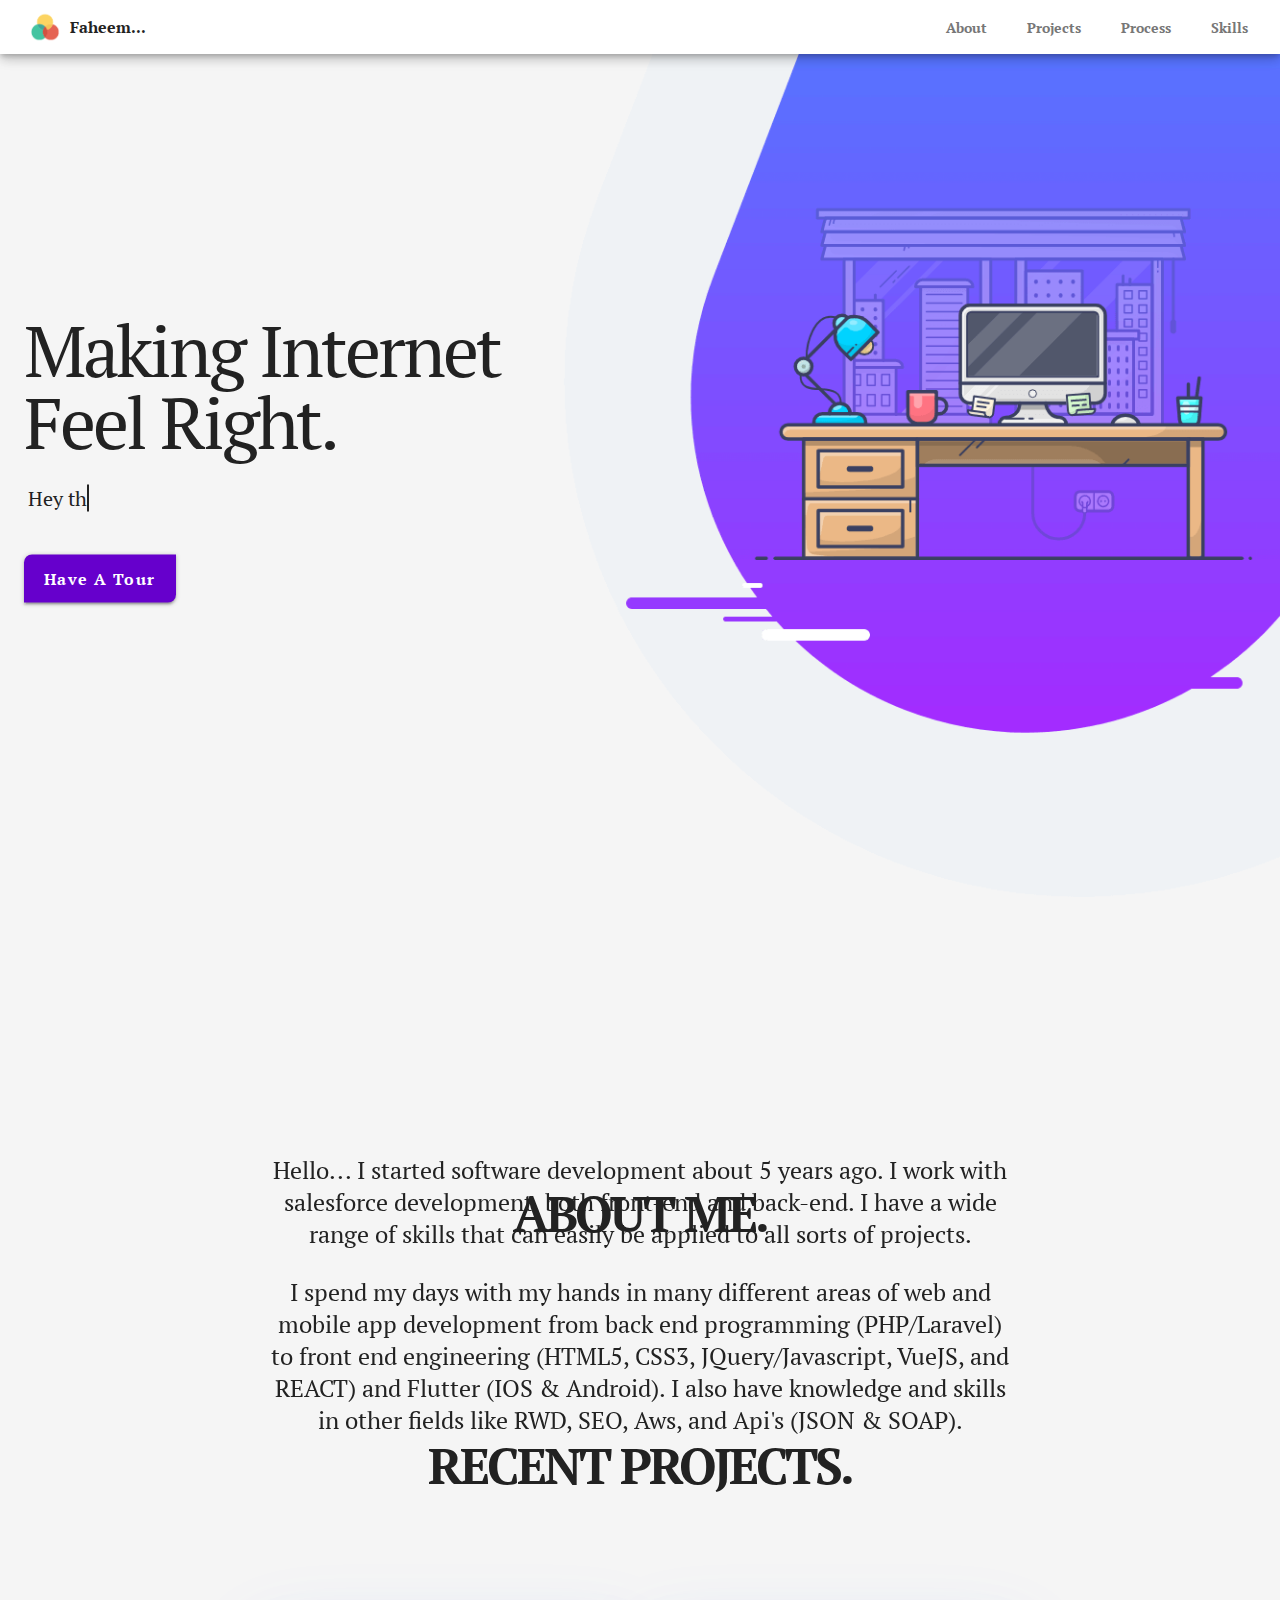
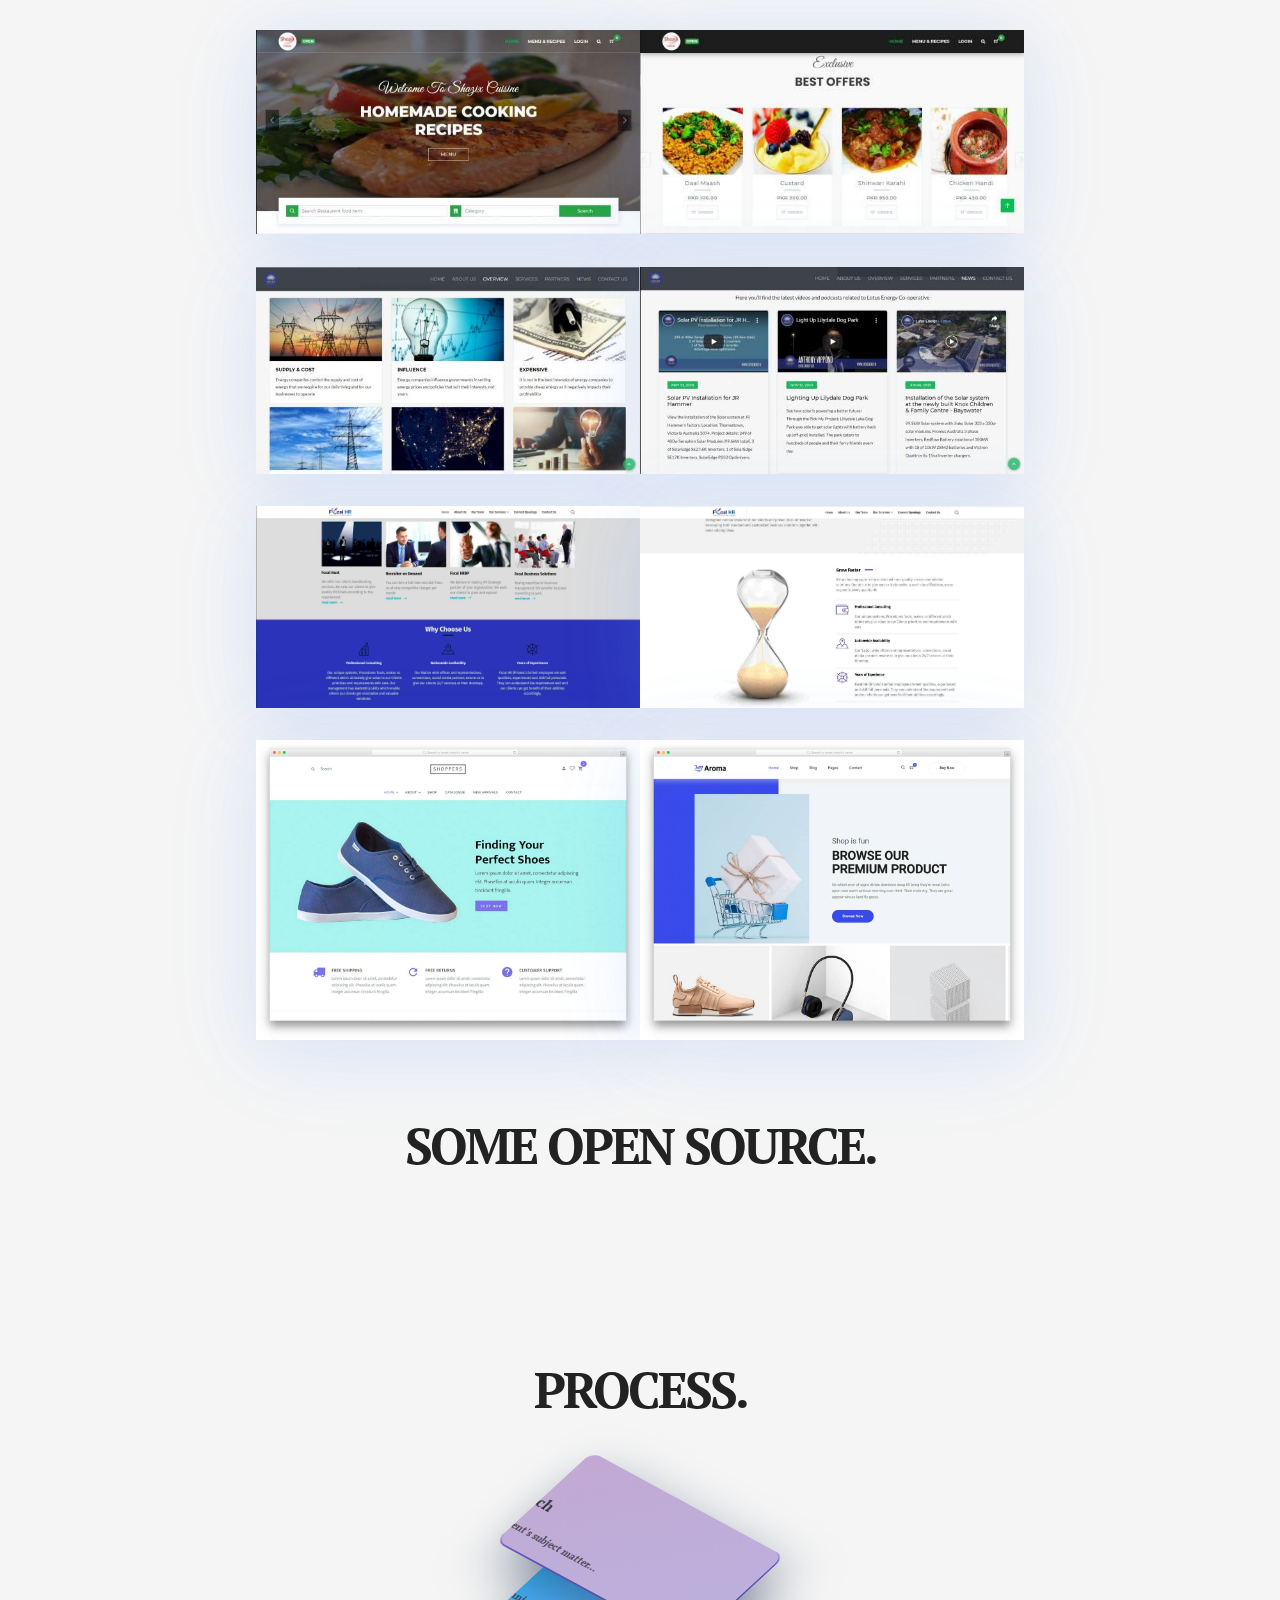
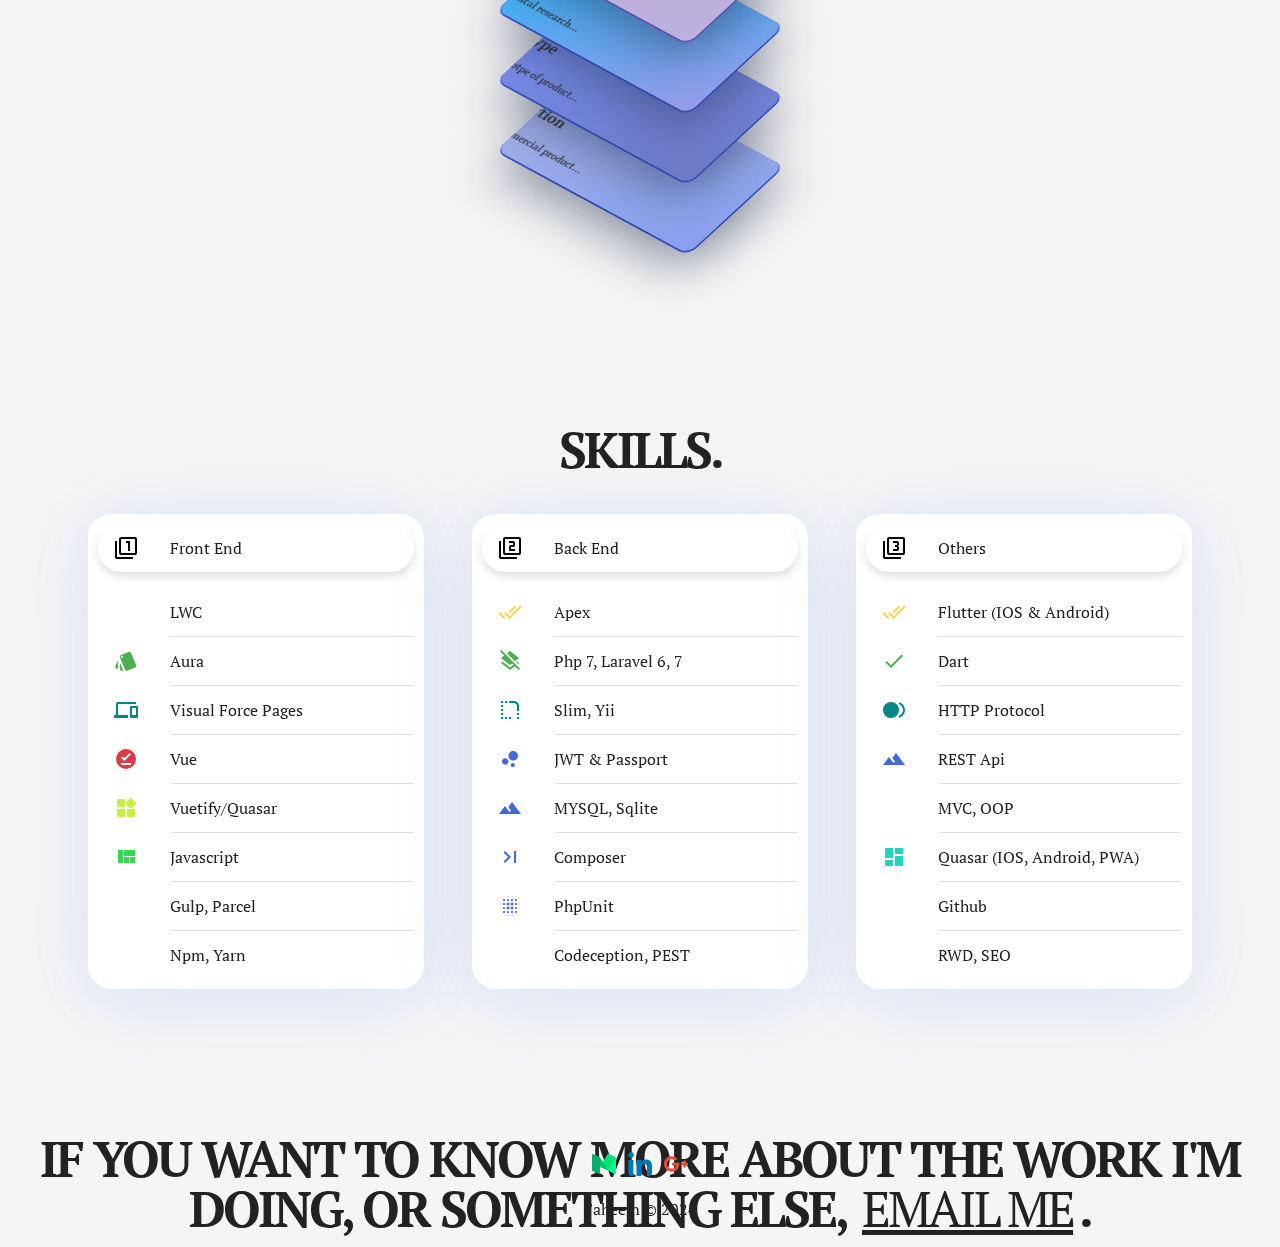
<file: index.html>
<!DOCTYPE html>
<html lang="en">
  <head>
    <title>Faheem Nawaz - Portfolio | Software Developer</title>
    <meta name="description" content="Portfolio website of Faheem Nawaz" />
    <meta property="og:title" content="Faheem Portfolio" />
    <meta
      property="og:description"
      content="Portfolio website of Faheem Nawaz"
    />
    <meta
      name="keywords"
      content="Faheem, Faheem Nawaz, Faheem Portfolio, Faheem Nawaz Portfolio"
    />
    <meta name="twitter:card" content="summary" />
    <meta name="twitter:title" content="Faheem Portfolio" />
    <link rel="canonical" href="https://faheemnz.com" />
    <meta http-equiv="Content-Type" content="text/html; charset=UTF-8" />
    <meta name="viewport" content="width=device-width, initial-scale=1" />
    <meta http-equiv="Content-Type" content="text/html; charset=utf-8" />
    <meta name="geo.position" content="latitude; longitude" />
    <meta name="geo.placename" content="Pakistan" />
    <meta name="robots" content="index, follow" />
    <meta charset="utf-8" />
    <meta http-equiv="X-UA-Compatible" content="IE=edge" />
    <meta name="msapplication-tap-highlight" content="no" />
    <meta name="author" content="Faheem Nawaz" />
    <meta name="web-author" content="Faheem Nawaz" />
    <meta content="on" http-equiv="cleartype" />
    <meta name="site_name" content="Faheem's Portfolio" />
    <meta property="og:type" content="website" />
    <meta name="twitter:card" content="summary" />
    <link rel="stylesheet" href="css/main.min.css" />
    <link rel="robots" href="robots.txt" />
    <link
      href="https://fonts.googleapis.com/icon?family=Material+Icons"
      rel="stylesheet"
    />
    <link
      href="https://fonts.googleapis.com/css2?family=PT+Serif&display=swap"
      rel="stylesheet"
    />
    <link rel="apple-touch-icon" sizes="180x180" href="/apple-touch-icon.png" />
    <link rel="icon" type="image/png" sizes="32x32" href="/favicon-32x32.png" />
    <link rel="icon" type="image/png" sizes="16x16" href="/favicon-16x16.png" />
    <link rel="icon" type="image/icon" href="/Faheemfavicon.ico" />
    <meta name="msapplication-TileColor" content="#da532c" />
    <meta name="theme-color" content="#ffffff" />
  </head>
  <body id="top" itemscope itemtype="http://schema.org/Person">
    <noscript>Play dinosour game.</noscript>
    <div class="ajax-loader" id="loader-1">
      <div class="ajax-loader-logo">
        <div class="ajax-loader-circle">
          <svg
            class="ajax-loader-circle-spinner"
            viewBox="0 0 500 500"
            xml:space="preserve"
          >
            <circle cx="250" cy="250" r="239" />
          </svg>
        </div>
      </div>
    </div>
    <main>
      <header
        class="toolbar z-elevation-6 pos-fixed clipped--top"
        id="toolbar-1"
      >
        <div class="toolbar-row">
          <div class="toolbar-brand">
            <img src="images/logo.png" alt="Faheem Portfolio Logo" id="logo1" />
            <span>Faheem...</span>
          </div>
          <nav class="toolbar-section" id="toolbar-sec-1">
            <ul class="toolbar-section-right" id="toolbar-nav-1">
              <li class="toolbar-item">
                <a href="#about" class="toolbar-link js-trigger">about</a>
              </li>
              <li class="toolbar-item">
                <a href="#my-projects" class="toolbar-link js-trigger"
                  >projects</a
                >
              </li>
              <li class="toolbar-item">
                <a href="#process" class="toolbar-link js-trigger">process</a>
              </li>
              <li class="toolbar-item">
                <a href="#skills" class="toolbar-link js-trigger">skills</a>
              </li>
            </ul>
          </nav>
        </div>
      </header>
      <ul
        class="bottom-nav pos-fixed hide clipped--bottom bottom-nav--default"
        id="bottom-nav-1"
      >
        <li class="bottom-nav-item waves-effect waves-light">
          <a
            class="bottom-nav-icon js-trigger material-icons icon"
            href="#about"
            >face</a
          >
        </li>
        <li class="bottom-nav-item waves-effect waves-light">
          <a
            class="bottom-nav-icon js-trigger material-icons icon"
            href="#my-projects"
            >local_library</a
          >
        </li>
        <li class="bottom-nav-item waves-effect waves-light">
          <a
            class="bottom-nav-icon js-trigger material-icons icon"
            href="#process"
            >edit</a
          >
        </li>
        <li class="bottom-nav-item waves-effect waves-light">
          <a
            class="bottom-nav-icon js-trigger material-icons icon"
            href="#skills"
            >phonelink</a
          >
        </li>
        <li class="bottom-nav-item hide" id="bti"></li>
      </ul>
      <section id="hero1" class="row no-margin">
        <article class="col" id="hero-intro">
          <div>
            <h1 class="h3-xs" id="hero-intro-h1">
              Making Internet Feel Right.
            </h1>
            <h4 class="h5-xs" id="hero-intro-text">
              <a
                href=""
                class="typewrite"
                data-period="2000"
                data-type='[ "Hey there...", "I am a software developer...", "I Love using human-centered design to build pixel-perfect websites..." ]'
              >
                <span class="wrap"></span>
              </a>
            </h4>
            <button
              type="button"
              data-target="#about-me-card"
              class="
                btn
                tilt-3d
                js-trigger
                btn--raised
                space-top
                rounded-semi--sm
                btn--lg
                waves-effect waves-light
              "
            >
              Have A Tour
            </button>
          </div>
        </article>
      </section>
      <section class="row about-me sss" id="about">
        <article class="col sec sBottom" data-scroll id="about-me-card">
          <h1
            class="h4-xs text-center sBottom is-heading heading2 space-top--xl"
            data-scroll
          >
            About Me.
          </h1>
          <h5>
            Hello... I started software development about 5 years ago. I work
            with salesforce development, both front-end and back-end. I have a wide
            range of skills that can easily be applied to all sorts of projects.
          </h5>
          <br />
          <h5>
            I spend my days with my hands in many different areas of web and
            mobile app development from back end programming (PHP/Laravel) to
            front end engineering (HTML5, CSS3, JQuery/Javascript, VueJS, and
            REACT) and Flutter (IOS & Android). I also have knowledge and skills
            in other fields like RWD, SEO, Aws, and Api's (JSON & SOAP).
          </h5>
        </article>
      </section>
      <h1
        id="my-projects"
        class="
          text-center
          is-heading
          space-bottom--lg
          is-spaced-top
          heading2
          h4-xs
        "
      >
        Recent Projects.
      </h1>
      <section class="projects row no-gutters sBottom" data-scroll>
        <article class="col tilt-3d">
          <a href="javascript:void(0)" target="_blank">
            <img
              loading="lazy"
              src="images/Faheem_Restaurant_Picture.jpg"
              class="is-shadowed is-img"
              alt="Faheem Restaurant Picture"
            />
          </a>
        </article>
        <article class="col tilt-3d">
          <a href="javascript:void(0)" target="_blank">
            <img
              loading="lazy"
              src="images/Faheem_Restaurant_Picture_2.jpg"
              class="is-shadowed is-img"
              alt="Faheem Restaurant Picture 2"
            />
          </a>
        </article>
      </section>
      <section class="projects no-gutters row sBottom" data-scroll>
        <article class="col tilt-3d">
          <a href="#" target="_blank">
            <img
              loading="lazy"
              src="images/Faheem_Lotus_Picture_2.jpg"
              class="is-shadowed is-img"
              alt="Faheem Restaurant Picture"
            />
          </a>
        </article>
        <article class="col tilt-3d">
          <a href="#" target="_blank">
            <img
              loading="lazy"
              src="images/Faheem_Lotus_Picture_3.jpg"
              class="is-shadowed is-img"
              alt="Faheem Lotus Picture"
            />
          </a>
        </article>
      </section>
      <section class="projects row no-gutters sBottom" data-scroll>
        <article class="col tilt-3d">
          <a href="#" target="_blank">
            <img
              loading="lazy"
              src="images/Faheem_Portfolio_Pic_1_1.jpg"
              class="is-shadowed is-img"
              alt="Faheem Restaurant Picture"
            />
          </a>
        </article>
        <article class="col tilt-3d">
          <a href="#" target="_blank">
            <img
              loading="lazy"
              src="images/Faheem_Portfolio_Pic_1_2.jpg"
              class="is-shadowed is-img"
              alt="Faheem Lotus Picture"
            />
          </a>
        </article>
      </section>
      <section class="projects row no-gutters sBottom" data-scroll>
        <article class="col tilt-3d">
          <a href="https://github.com/FaheemNz/ecommerce" target="_blank">
            <img
              loading="lazy"
              src="images/Faheem-ecommerce-1.jpg"
              class="is-shadowed is-img"
              alt="Faheem ECommerce Example"
            />
          </a>
        </article>
        <article class="col tilt-3d">
          <a href="https://github.com/FaheemNz/ecommerce" target="_blank">
            <img
              loading="lazy"
              src="images/Faheem-ecommerce-2.jpg"
              class="is-shadowed is-img"
              alt="Faheem Ecommerce Example"
            />
          </a>
        </article>
      </section>
      
      <h1
        class="text-center heading2 is-spaced-top is-heading h4-xs sBottom"
        data-scroll
      >
        Some Open Source.
      </h1>
      <section
        class="row os sss no-gutters sBottom"
        id="open-source"
        data-scroll
      >
        <article class="col os-projects tilt-3d">
          <a
            href="https://codepen.io/FaheemNz/pen/yLBKgeo"
            itemprop="url"
            target="blank"
            class="video-container"
          >
            <video
              data-src="videos/MaterialPreloader.mp4"
              data-scroll
              class="lazyVideo"
              loop
              autoplay
            ></video>
            <div class="os-supporting figcaption">
              <h5>Material Preloader</h5>
              <p>Built in CSS and SVG!</p>
            </div>
          </a>
        </article>
        <article class="col os-projects tilt-3d">
          <a
            itemprop="url"
            href="https://codepen.io/FaheemNz/pen/aboKRBv"
            target="blank"
            class="video-container"
          >
            <video
              data-src="videos/Slider.mp4"
              class="lazyVideo"
              data-scroll
              loop
              autoplay
            ></video>
            <div class="os-supporting figcaption">
              <h5>Animated Carousel</h5>
              <p>Built in JS</p>
            </div>
          </a>
        </article>
        <article class="col os-projects tilt-3d">
          <a
            itemprop="url"
            href="https://codepen.io/FaheemNz/pen/JjPZZwN"
            target="blank"
            class="video-container"
          >
            <video
              data-src="videos/FABMenuConcept.mp4"
              data-scroll
              class="lazyVideo"
              loop
              autoplay
            ></video>
            <div class="os-supporting figcaption">
              <h5>FAB Menu Concept</h5>
              <p>Built in CSS/JS</p>
            </div>
          </a>
        </article>
        <article class="col os-projects tilt-3d">
          <a
            itemprop="url"
            href="https://codepen.io/FaheemNz/pen/NWKzyPz"
            target="blank"
            class="video-container"
          >
            <video
              data-src="videos/AnimatedSearch.mp4"
              data-scroll
              class="lazyVideo"
              loop
              autoplay
            ></video>
            <div class="os-supporting figcaption">
              <h5>Animated Search Input</h5>
              <p>Built in CSS3</p>
            </div>
          </a>
        </article>
      </section>
      <h1 class="is-heading text-center h4-xs space-top--xl heading2">
        process.
      </h1>
      <section class="tariffCards" id="process">
        <div class="economy">
          <h3 data-scroll class="sLeft">1 - Research</h3>
          <span data-scroll class="sLeft"
            >Understand client's subject matter...</span
          >
        </div>
        <div class="business">
          <h3 data-scroll class="sLeft">2 - Design</h3>
          <span data-scroll class="sLeft">Mockup & Technical research...</span>
        </div>
        <div class="premiumeconomy">
          <h3 data-scroll class="sLeft">3 - Prototype</h3>
          <span data-scroll class="sLeft"
            >Produce a prototpe of product...</span
          >
        </div>
        <div class="first">
          <h3 data-scroll class="sLeft">4 - Production</h3>
          <span data-scroll class="sLeft">Produce a commercial product...</span>
        </div>
      </section>
      <h1
        class="is-heading text-center sBottom h4-xs heading2 space-top--xl"
        data-scroll
      >
        skills.
      </h1>
      <div class="sss">
        <section class="row" id="skills">
          <article class="col col-4 tilt-3d">
            <ul
              data-scroll
              class="list sBottom waves-effect is-shadowed"
              data-scroll
            >
              <li class="list-item rounded--sm list-header">
                <span class="list-item-start material-icons text-dark icon"
                  >filter_1</span
                >
                <span class="list-item-detail">
                  <span class="list-item-title">Front End</span>
                </span>
              </li>
              <li class="list-item rounded--sm">
                <span class="list-item-start material-icons text-warning icon"
                  >category</span
                >
                <span class="list-item-detail">
                  <span class="list-item-title">LWC</span>
                </span>
              </li>
              <hr class="divider divider--inset" />
              <li class="list-item rounded--sm">
                <span class="list-item-start material-icons text-success icon"
                  >style</span
                >
                <span class="list-item-detail">
                  <span class="list-item-title">Aura</span></span
                >
              </li>
              <hr class="divider divider--inset" />
              <li class="list-item rounded--sm">
                <span class="list-item-start material-icons text-secondary icon"
                  >phonelink</span
                >
                <span class="list-item-detail">
                  <span class="list-item-title">Visual Force Pages</span></span
                >
              </li>
              <hr class="divider divider--inset" />
              <li class="list-item rounded--sm">
                <span
                  class="list-item-start material-icons icon"
                  style="color: #db3946"
                  >offline_pin</span
                >
                <span class="list-item-detail">
                  <span class="list-item-title">Vue</span>
                </span>
              </li>
              <hr class="divider divider--inset" />
              <li class="list-item rounded--sm">
                <span
                  class="list-item-start material-icons icon"
                  style="color: #c9ee45"
                  >widgets</span
                >
                <span class="list-item-detail">
                  <span class="list-item-title">Vuetify/Quasar</span>
                </span>
              </li>
              <hr class="divider divider--inset" />
              <li class="list-item rounded--sm">
                <span
                  class="list-item-start material-icons icon"
                  style="color: #38d452"
                  >view_quilt</span
                >
                <span class="list-item-detail">
                  <span class="list-item-title"
                    >Javascript</span
                  >
                </span>
              </li>
              <hr class="divider divider--inset" />
              <li class="list-item rounded--sm">
                <span
                  class="list-item-start material-icons icon"
                  style="color: #8544cf"
                  >vertical_split</span
                >
                <span class="list-item-detail">
                  <span class="list-item-title">Gulp, Parcel</span>
                </span>
              </li>
              <hr class="divider divider--inset" />
              <li class="list-item rounded--sm">
                <span
                  class="list-item-start material-icons icon"
                  style="color: #4567d8"
                  >add_task</span
                >
                <span class="list-item-detail">
                  <span class="list-item-title">Npm, Yarn</span>
                </span>
              </li>
            </ul>
          </article>
          <article class="col tilt-3d col-4">
            <ul class="list is-shadowed waves-effect sBottom" data-scroll>
              <li class="list-item rounded--sm list-header">
                <span class="list-item-start material-icons text-dark icon"
                  >filter_2</span
                >
                <span class="list-item-detail">
                  <span class="list-item-title">Back End</span>
                </span>
              </li>
              <li class="list-item rounded--sm">
                <span class="list-item-start material-icons text-warning icon"
                  >done_all</span
                >
                <span class="list-item-detail">
                  <span class="list-item-title">Apex</span>
                </span>
              </li>
              <hr class="divider divider--inset" />
              <li class="list-item rounded--sm">
                <span class="list-item-start material-icons text-success icon"
                  >layers_clear</span
                >
                <span class="list-item-detail">
                  <span class="list-item-title">Php 7, Laravel 6, 7</span></span
                >
              </li>
              <hr class="divider divider--inset" />
              <li class="list-item rounded--sm">
                <span class="list-item-start material-icons text-secondary icon"
                  >rounded_corner</span
                >
                <span class="list-item-detail">
                  <span class="list-item-title">Slim, Yii</span></span
                >
              </li>
              <hr class="divider divider--inset" />
              <li class="list-item rounded--sm">
                <span
                  class="list-item-start material-icons icon"
                  style="color: #4567d8"
                  >bubble_chart</span
                >
                <span class="list-item-detail">
                  <span class="list-item-title">JWT & Passport</span>
                </span>
              </li>
              <hr class="divider divider--inset" />
              <li class="list-item rounded--sm">
                <span
                  class="list-item-start material-icons icon"
                  style="color: #4567d8"
                  >filter_hdr</span
                >
                <span class="list-item-detail">
                  <span class="list-item-title">MYSQL, Sqlite</span>
                </span>
              </li>
              <hr class="divider divider--inset" />
              <li class="list-item rounded--sm">
                <span
                  class="list-item-start material-icons icon"
                  style="color: #4567d8"
                  >last_page</span
                >
                <span class="list-item-detail">
                  <span class="list-item-title">Composer</span>
                </span>
              </li>
              <hr class="divider divider--inset" />
              <li class="list-item rounded--sm">
                <span
                  class="list-item-start material-icons icon"
                  style="color: #4567d8"
                  >blur_on</span
                >
                <span class="list-item-detail">
                  <span class="list-item-title">PhpUnit</span>
                </span>
              </li>
              <hr class="divider divider--inset" />
              <li class="list-item rounded--sm">
                <span
                  class="list-item-start material-icons icon"
                  style="color: #4567d8"
                  >trip_origin</span
                >
                <span class="list-item-detail">
                  <span class="list-item-title">Codeception, PEST</span>
                </span>
              </li>
            </ul>
          </article>
          <article class="col col-4 tilt-3d">
            <ul class="list is-shadowed sBottom waves-effect" data-scroll>
              <li class="list-item rounded--sm list-header">
                <span class="list-item-start material-icons text-dark icon"
                  >filter_3</span
                >
                <span class="list-item-detail">
                  <span class="list-item-title">Others</span>
                </span>
              </li>
              <li class="list-item rounded--sm">
                <span class="list-item-start material-icons text-warning icon"
                  >done_all</span
                >
                <span class="list-item-detail">
                  <span class="list-item-title">Flutter (IOS & Android)</span>
                </span>
              </li>
              <hr class="divider divider--inset" />
              <li class="list-item rounded--sm">
                <span class="list-item-start material-icons text-success icon"
                  >done</span
                >
                <span class="list-item-detail">
                  <span class="list-item-title">Dart</span></span
                >
              </li>
              <hr class="divider divider--inset" />
              <li class="list-item rounded--sm">
                <span class="list-item-start material-icons text-secondary icon"
                  >fiber_smart_record</span
                >
                <span class="list-item-detail">
                  <span class="list-item-title">HTTP Protocol</span></span
                >
              </li>
              <hr class="divider divider--inset" />
              <li class="list-item rounded--sm">
                <span
                  class="list-item-start material-icons icon"
                  style="color: #4567d8"
                  >filter_hdr</span
                >
                <span class="list-item-detail">
                  <span class="list-item-title">REST Api</span>
                </span>
              </li>
              <hr class="divider divider--inset" />
              <li class="list-item rounded--sm">
                <span
                  class="list-item-start material-icons icon"
                  style="color: #5b70b4"
                  >drag_indicator</span
                >
                <span class="list-item-detail">
                  <span class="list-item-title">MVC, OOP</span>
                </span>
              </li>
              <hr class="divider divider--inset" />
              <li class="list-item rounded--sm">
                <span
                  class="list-item-start material-icons icon"
                  style="color: #23d3bb"
                  >dashboard</span
                >
                <span class="list-item-detail">
                  <span class="list-item-title"
                    >Quasar (IOS, Android, PWA)</span
                  >
                </span>
              </li>
              <hr class="divider divider--inset" />
              <li class="list-item rounded--sm waves-light">
                <span
                  class="list-item-start material-icons icon"
                  style="color: #28d89d"
                  >label_off</span
                >
                <span class="list-item-detail">
                  <span class="list-item-title">Github</span>
                </span>
              </li>
              <hr class="divider divider--inset" />
              <li class="list-item rounded--sm waves-light">
                <span
                  class="list-item-start material-icons icon"
                  style="color: #4567d8"
                  >mediation</span
                >
                <span class="list-item-detail">
                  <span class="list-item-title">RWD, SEO</span>
                </span>
              </li>
            </ul>
          </article>
        </section>
      </div>
      <footer class="row" id="contacts">
        <article class="col">
          <h1
            class="heading2 h3-sm is-heading h5-xs text-center sBottom"
            data-scroll
          >
            If you want to know more about the work I'm doing, or something
            else,
            <a
              class="link-2"
              itemprop="url"
              id="email-me"
              href="mailto:mail@faheemnz.com"
              >email me</a
            >.
          </h1>
          <div class="tooltip tooltip--top">
            <div data-scroll class="text-center" id="links">
              <a
                href="https://medium.com/@mfahimnawaz"
                itemprop="url"
                class="social-icon"
              >
                <img
                  src="images/mediumicon.svg"
                  alt="Faheem Medium Profile Link"
                />
              </a>
              <a
                href="https://www.linkedin.com/in/faheem--nawaz/"
                itemprop="url"
                class="social-icon"
              >
                <img
                  src="images/linkediniconnew.svg"
                  alt="Faheem Linked in Profile"
                />
              </a>
              <a href="mailto:mail@faheemnz.com" class="social-icon">
                <img
                  src="images/googleplusicon.svg"
                  alt="Faheem Gmail Profile Link"
                />
              </a>
            </div>
            <div class="tooltip-content">Icons by Freepik!</div>
          </div>
          <div class="text-center space-top">Faheem &copy; 2024</div>
        </article>
      </footer>
      <button
        type="button"
        class="
          btn btn--floating
          pos--bottom-right
          waves-effect waves-light
          js-trigger
        "
        data-target="#top"
        id="btnTop"
      >
        <i class="material-icons icon">keyboard_arrow_up</i>
      </button>
    </main>
    <script src="js/main.min.js" defer></script>
    <script type="application/ld+json">
      {"@context":"http://www.schema.org","@type":"Person","@id":"https://faheemmnz.com/#person","name":"Faheem Nawaz","alternateName":"Faheem Malik","nationality":"Pakistani","birthPlace":{"@type":"Place","address":{"@type":"Pos","addressLocality":"Rawalpindi","addressRegion":"Punjab","addressCountry":"Pakistan"}},"affiliation":[{"@type":"Organization","name":"Futurpreneur","sameAs":["https://medium.com/@mfahimnawaz","https://codepen.io/FaheemNz","https://www.linkedin.com/in/malik-faheem-1b9634193/",]}],"alumniOf":[{"@type":"University","name":"COMSATS","sameAs":"https://en.wikipedia.org/wiki/COMSATS_University_Islamabad"},{"@type":"University","name":"COMSATS University"}],"gender":"Male","Description":"Web Developer","disambiguatingDescription":"Author of MATCSS Framework, Web Developer","jobTitle":"Junior Web Developer","worksFor":[{"@type":"Software House","name":"HOT Software Techs","sameAs":["https://medium.com/@mfahimnawaz","https://codepen.io/FaheemNz","https://www.linkedin.com/in/malik-faheem-1b9634193/",]}],"url":"https://faheemnz.com","image":"https://s.gravatar.com/avatar/961997eb7fd5c22b3e12fb3c8ca14e11?s=512&r=g","address":{"@type":"PostalAddress","addressLocality":"Rawalpindi","addressRegion":"Punjab","addressCountry":"Pakistan"},"sameAs":["https://medium.com/@mfahimnawaz","https://codepen.io/FaheemNz","https://www.linkedin.com/in/malik-faheem-1b9634193/",]};
    </script>
  </body>
</html>
</file>
<file: css/main.min.css>
@charset "UTF-8";*,::after,::before{-webkit-box-sizing:border-box;box-sizing:border-box}html{line-height:1.15;-ms-text-size-adjust:100%;-webkit-text-size-adjust:100%;height:100%;margin:0;padding:0;min-width:300px;overflow-x:hidden;overflow-y:scroll;-ms-touch-action:manipulation;touch-action:manipulation;font-family:"PT Serif",serif;font-size:100%;-webkit-box-sizing:border-box;box-sizing:border-box}body{margin:0;font-family:"PT Serif",serif;font-size:1rem;font-weight:400;line-height:1.65;color:rgba(255,255,255,.87);text-align:left;-webkit-tap-highlight-color:transparent;-webkit-touch-callout:none;min-height:100%;position:relative;text-rendering:optimizeLegibility;-webkit-font-smoothing:antialiased;-moz-osx-font-smoothing:grayscale;background:#f5f5f5}::-moz-selection{background:#b3d4fc;text-shadow:none}::selection{background:#b3d4fc;text-shadow:none}::-ms-clear,::-ms-reveal{display:none}[hidden]{display:none}hr{display:block;height:1px;border:0;border-top:1px solid #ccc;margin:1rem 0;padding:0}@media print{*,:after,:before,:first-letter{background:0 0!important;color:#000!important;-webkit-box-shadow:none!important;box-shadow:none!important}a,a:visited{text-decoration:underline}a[href]:after{content:" (" attr(href) ")"}abbr[title]:after{content:" (" attr(title) ")"}a[href^="#"]:after,a[href^="javascript:"]:after{content:""}blockquote,pre{border:1px solid #999;page-break-inside:avoid}thead{display:table-header-group}img,tr{page-break-inside:avoid}img{max-width:100%!important}h2,h3,p{orphans:3;widows:3}h2,h3{page-break-after:avoid}}@-ms-viewport{width:device-width}article,aside,details,figcaption,figure,footer,header,hgroup,main,menu,nav,section,summary{display:block}audio:not([controls]){display:none;height:0}mark{background:#eee;color:#60c;padding:.25rem}[tabindex="-1"]:focus{outline:0}input[type=number]::-webkit-inner-spin-button,input[type=number]::-webkit-outer-spin-button{height:auto}input[type=search]{-webkit-appearance:none;-webkit-box-sizing:content-box;box-sizing:content-box}input[type=search]::-webkit-search-cancel-button,input[type=search]::-webkit-search-decoration{-webkit-appearance:none}figcaption{-webkit-nbsp-mode:normal}h1,h2,h3,h4,h5,h6,p{font-family:"PT Serif",serif;margin:1rem 0;padding:0;color:#222;font-size:100%;font-weight:400;text-rendering:optimizeLegibility;-moz-osx-font-smoothing:grayscale;-webkit-font-smoothing:antialiased}p{font-size:1rem;font-weight:400;margin-top:0;line-height:24px;letter-spacing:normal}blockquote{display:block;padding:15px 20px 15px 20px;line-height:1.5;border-radius:4px;border-left:2px solid #60c}cite{display:block;font-weight:600}a{color:#4582f6;font-weight:500;background-color:transparent;-webkit-text-decoration-skip:objects}a:active,a:hover{outline-width:0}:link,:visited{color:#039be5;outline:0;text-decoration:none}audio,canvas,embed,iframe,img,object,video{max-width:100%;font-style:italic;vertical-align:middle;height:auto}iframe{border:0}.embed-fluid{position:relative;overflow:hidden}.embed-fluid embed,.embed-fluid iframe,.embed-fluid object{width:100%;height:100%;max-width:100%}abbr,acronym{border-bottom:1px dotted #757575;cursor:help}address,cite,dfn,em{font-style:italic}abbr[data-original-title],abbr[title]{text-decoration:underline;-webkit-text-decoration:underline dotted;text-decoration:underline dotted;cursor:help;border-bottom:0}address{margin-bottom:1rem;font-style:normal;line-height:inherit}dl,ol,ul{margin-top:0;margin-bottom:1rem}ol ol,ol ul,ul ol,ul ul{margin-bottom:0}dt{font-weight:700}dd{margin-bottom:.5rem;margin-left:0}blockquote{margin:0 0 1rem}dfn{font-style:italic}b,strong{font-weight:700}small{font-size:80%}sub,sup{position:relative;font-size:75%;line-height:0;vertical-align:baseline}sub{bottom:-.25em}sup{top:-.5em}a{color:#007bff;text-decoration:none;background-color:transparent;-webkit-text-decoration-skip:objects}a:hover{color:#0056b3;text-decoration:none}a strong{color:currentColor}a:not([href]):not([tabindex]){color:inherit;text-decoration:none}a:not([href]):not([tabindex]):focus,a:not([href]):not([tabindex]):hover{color:inherit;text-decoration:none}a:not([href]):not([tabindex]):focus{outline:0}code,kbd,pre,samp{font-family:"Liberation Mono","Courier New",monospace;font-size:1em}pre{margin-top:0;margin-bottom:1rem;overflow:auto;-webkit-overflow-scrolling:touch;background-color:#f5f5f5;color:#4a4a4a;font-size:.875em;overflow-x:auto;padding:1rem;white-space:pre;word-wrap:normal;-ms-overflow-style:scrollbar;-moz-osx-font-smoothing:auto;-webkit-font-smoothing:auto}figure{margin:0 0 1rem}img{vertical-align:middle;border-style:none}svg{overflow:hidden;vertical-align:middle}table{border-collapse:collapse}caption{padding-top:.75rem;padding-bottom:.75rem;color:#6c757d;text-align:left;caption-side:bottom}th{text-align:inherit}label{display:inline-block}button,input,optgroup,select,textarea{margin:0;font-family:"PT Serif",serif;font-size:inherit;line-height:inherit}button,input{overflow:visible}button,select{text-transform:none}[type=reset],[type=submit],button,html [type=button]{-webkit-appearance:button}[type=button]::-moz-focus-inner,[type=reset]::-moz-focus-inner,[type=submit]::-moz-focus-inner,button::-moz-focus-inner{padding:0;border-style:none}input[type=checkbox],input[type=radio]{-webkit-box-sizing:border-box;box-sizing:border-box;padding:0}input[type=date],input[type=datetime-local],input[type=month],input[type=time]{-webkit-appearance:listbox}textarea{overflow:auto;resize:vertical}fieldset{min-width:0;padding:0;margin:0;border:0}legend{display:block;width:100%;max-width:100%;padding:0;margin-bottom:.5rem;font-size:1.5rem;line-height:inherit;color:inherit;white-space:normal}progress{vertical-align:middle}[type=number]::-webkit-inner-spin-button,[type=number]::-webkit-outer-spin-button{height:auto}[type=search]{outline-offset:-2px;-webkit-appearance:none}[type=search]::-webkit-search-cancel-button,[type=search]::-webkit-search-decoration{-webkit-appearance:none}::-webkit-file-upload-button{font:inherit;-webkit-appearance:button}output{display:inline-block}summary{display:list-item;cursor:pointer}[hidden],template{display:none}bdo[dir=ltr],bdo[dir=rtl]{unicode-bidi:bidi-override}::-ms-clear,::-ms-reveal{display:none}code{font-weight:400;padding:.25em .5em .25em}input[type=checkbox],input[type=radio]{vertical-align:middle}@-webkit-keyframes autofill{to{background:0 0}}input:-webkit-autofill{-webkit-animation-name:autofill;-webkit-animation-fill-mode:both}.container{margin:0 auto;max-width:1280px;width:90%}@media only screen and (min-width:601px){.container{width:85%}}.sss>.row{width:70%}.row{display:-webkit-box;display:-ms-flexbox;display:flex;-webkit-box-orient:horizontal;-webkit-box-direction:normal;-ms-flex-flow:row wrap;flex-flow:row wrap;margin:0 auto 1rem auto}.col{position:relative;width:100%;min-height:2px;-webkit-box-sizing:border-box;box-sizing:border-box;color:rgba(0,0,0,.87);color:var(--color-on-primary-background,rgba(0,0,0,.87))}.row:not(.no-gutters) .col{padding:16px}.col{-webkit-box-flex:1;-ms-flex:1 1 0px;flex:1 1 0;max-width:100%}.col-1{-webkit-box-flex:0;-ms-flex:0 0 8.33333%;flex:0 0 8.33333%;max-width:8.33333%}.col-2{-webkit-box-flex:0;-ms-flex:0 0 16.66667%;flex:0 0 16.66667%;max-width:16.66667%}.col-3{-webkit-box-flex:0;-ms-flex:0 0 25%;flex:0 0 25%;max-width:25%}.col-4{-webkit-box-flex:0;-ms-flex:0 0 33.33333%;flex:0 0 33.33333%;max-width:33.33333%}.col-5{-webkit-box-flex:0;-ms-flex:0 0 41.66667%;flex:0 0 41.66667%;max-width:41.66667%}.col-6,.col-half{-webkit-box-flex:0;-ms-flex:0 0 50%;flex:0 0 50%;max-width:50%}.col-7{-webkit-box-flex:0;-ms-flex:0 0 58.33333%;flex:0 0 58.33333%;max-width:58.33333%}.col-8{-webkit-box-flex:0;-ms-flex:0 0 66.66667%;flex:0 0 66.66667%;max-width:66.66667%}.col-9{-webkit-box-flex:0;-ms-flex:0 0 75%;flex:0 0 75%;max-width:75%}.col-10{-webkit-box-flex:0;-ms-flex:0 0 83.33333%;flex:0 0 83.33333%;max-width:83.33333%}.col-11{-webkit-box-flex:0;-ms-flex:0 0 91.66667%;flex:0 0 91.66667%;max-width:91.66667%}.col-12{-webkit-box-flex:0;-ms-flex:0 0 100%;flex:0 0 100%;max-width:100%}.col-1--offset{margin-left:8.33333%}.col-2--offset{margin-left:16.66667%}.col-3--offset{margin-left:25%}.col-4--offset{margin-left:33.33333%}.col-5--offset{margin-left:41.66667%}.col-6--offset,.col-half--offset{margin-left:50%}.col-7--offset{margin-left:58.33333%}.col-8--offset{margin-left:66.66667%}.col-9--offset{margin-left:75%}.col-10--offset{margin-left:83.33333%}.col-11--offset{margin-left:91.66667%}@media (max-width:960px){:not(.row--persistent)>.col{-webkit-box-flex:0;-ms-flex:0 0 100%;flex:0 0 100%;max-width:100%}}@media (min-width:960px){.row:not(.no-gutters) .col{padding:24px}}.flex{display:-webkit-box;display:-ms-flexbox;display:flex}.flex--dir-col{-webkit-box-orient:vertical;-webkit-box-direction:normal;-ms-flex-direction:column;flex-direction:column}.flex--dir-col-reverse{-webkit-box-orient:vertical;-webkit-box-direction:reverse;-ms-flex-direction:column-reverse;flex-direction:column-reverse}.flex--dir-row-reverse{-webkit-box-orient:horizontal;-webkit-box-direction:reverse;-ms-flex-direction:row-reverse;flex-direction:row-reverse}.block{display:block}.inline-block{display:inline-block}.inline{display:inline}.flex--justify-start{-webkit-box-pack:start;-ms-flex-pack:start;justify-content:flex-start}.flex--justify-end{-webkit-box-pack:end;-ms-flex-pack:end;justify-content:flex-end}.flex--justify-center{-webkit-box-pack:center;-ms-flex-pack:center;justify-content:center}.flex--justify-between{-webkit-box-pack:justify;-ms-flex-pack:justify;justify-content:space-between}.flex--justify-around{-ms-flex-pack:distribute;justify-content:space-around}.flex--justify-even{-webkit-box-pack:space-evenly;-ms-flex-pack:space-evenly;justify-content:space-evenly}.flex--align-start{-ms-flex-line-pack:start;align-content:flex-start}.flex--align-center{-webkit-box-align:center;-ms-flex-align:center;align-items:center}.flex--align-end{-webkit-box-align:end;-ms-flex-align:end;align-items:flex-end}.flex--align-stretch{-ms-flex-line-pack:stretch;align-content:stretch}.flex--align-baseline{-webkit-box-align:baseline;-ms-flex-align:baseline;align-items:baseline}.flex--center-x{-webkit-box-pack:center;-ms-flex-pack:center;justify-content:center}.flex--center-y{-webkit-box-align:center;-ms-flex-align:center;align-items:center}.flex--center-xy{-webkit-box-pack:center;-ms-flex-pack:center;justify-content:center;-webkit-box-align:center;-ms-flex-align:center;align-items:center}.avatar{width:40px;min-width:40px;height:40px;display:-webkit-inline-box;display:-ms-inline-flexbox;display:inline-flex;-webkit-box-pack:center;-ms-flex-pack:center;justify-content:center;-webkit-box-align:center;-ms-flex-align:center;align-items:center;position:relative;border-radius:100%;font-size:18px;vertical-align:middle}.avatar>img{max-width:100%;width:100%;height:100%;border-radius:inherit;display:block}.avatar--lg{min-width:64px;min-height:64px}.avatar--sm{width:32px;min-width:32px;height:32px}.btn{min-width:64px;height:36px;font-family:"PT Serif",serif;-webkit-user-select:none;-moz-user-select:none;-ms-user-select:none;user-select:none;-moz-osx-font-smoothing:grayscale;-webkit-font-smoothing:antialiased;border-radius:4px;letter-spacing:.0892857143em;font-size:.875rem;font-weight:600;-o-text-overflow:ellipsis;text-overflow:ellipsis;position:relative;display:-webkit-inline-box;display:-ms-inline-flexbox;display:inline-flex;-webkit-box-sizing:border-box;box-sizing:border-box;-webkit-box-align:center;-ms-flex-align:center;align-items:center;-webkit-box-pack:center;-ms-flex-pack:center;justify-content:center;overflow:hidden;outline:0;text-transform:capitalize;border:0;color:#60c;color:var(--theme-primary,#60c);line-height:36px;background-color:transparent;padding:0 14px;cursor:pointer;vertical-align:middle;-webkit-appearance:none;-webkit-tap-highlight-color:transparent;white-space:nowrap}.btn::before{content:"";position:absolute;top:0;left:0;width:100%;height:100%;background-color:currentColor;border-radius:inherit;opacity:0;-webkit-transition:opacity .1s cubic-bezier(.4,0,.2,1);-o-transition:opacity .1s cubic-bezier(.4,0,.2,1);transition:opacity .1s cubic-bezier(.4,0,.2,1)}.btn:hover::before{opacity:.1}.btn:disabled{background-color:rgba(0,0,0,0);color:rgba(0,0,0,.37);cursor:default;pointer-events:none}.btn::-moz-focus-inner{padding:0;border:0}.btn--raised:not([disabled]){-webkit-box-shadow:0 1px 5px 0 rgba(0,0,0,.2),0 2px 2px 0 rgba(0,0,0,.14),0 3px 1px -2px rgba(0,0,0,.12);box-shadow:0 1px 5px 0 rgba(0,0,0,.2),0 2px 2px 0 rgba(0,0,0,.14),0 3px 1px -2px rgba(0,0,0,.12);-webkit-transition:-webkit-box-shadow 150ms cubic-bezier(.4,0,.2,1);transition:-webkit-box-shadow 150ms cubic-bezier(.4,0,.2,1);-o-transition:box-shadow 150ms cubic-bezier(.4,0,.2,1);transition:box-shadow 150ms cubic-bezier(.4,0,.2,1);transition:box-shadow 150ms cubic-bezier(.4,0,.2,1),-webkit-box-shadow 150ms cubic-bezier(.4,0,.2,1);will-change:box-shadow}.btn--raised:not([disabled]){background-color:#60c;background-color:var(--theme-primary,#60c);color:#fff}.btn--raised:not([disabled]):active{-webkit-box-shadow:0 2px 4px -1px rgba(0,0,0,.2),0 4px 5px 0 rgba(0,0,0,.14),0 1px 10px 0 rgba(0,0,0,.12);box-shadow:0 2px 4px -1px rgba(0,0,0,.2),0 4px 5px 0 rgba(0,0,0,.14),0 1px 10px 0 rgba(0,0,0,.12)}.btn[disabled]{-webkit-box-shadow:none;box-shadow:none;pointer-events:none;background:#777}.btn .icon{height:auto;padding:0;width:auto}.btn+.btn{margin-left:2px}.btn--outlined:not(:disabled){border-width:1px;border-style:solid}.btn--sm{padding:0 8px;font-size:13px;letter-spacing:.5px}.btn--lg{font-size:16px;height:48px;padding:0 20px}.btn--block{display:-webkit-box;display:-ms-flexbox;display:flex;margin:10px 0;width:100%}.btn--floating{width:56px;height:56px;min-width:0;border-radius:50%;will-change:box-shadow;-webkit-box-shadow:0 1px 8px 0 rgba(0,0,0,.2),0 3px 4px 0 rgba(0,0,0,.14),0 3px 3px -2px rgba(0,0,0,.12);box-shadow:0 1px 8px 0 rgba(0,0,0,.2),0 3px 4px 0 rgba(0,0,0,.14),0 3px 3px -2px rgba(0,0,0,.12);padding:0;fill:currentColor;background-color:#018786;background-color:var(--theme-secondary,#018786);-moz-appearance:none;color:#fff;color:var(--color-on-secondary,#fff);-webkit-transition:-webkit-box-shadow .3s cubic-bezier(.4,0,.2,1);transition:-webkit-box-shadow .3s cubic-bezier(.4,0,.2,1);-o-transition:box-shadow .3s cubic-bezier(.4,0,.2,1);transition:box-shadow .3s cubic-bezier(.4,0,.2,1);transition:box-shadow .3s cubic-bezier(.4,0,.2,1),-webkit-box-shadow .3s cubic-bezier(.4,0,.2,1);-webkit-appearance:none;z-index:1}.btn--floating:active{-webkit-box-shadow:0 7px 8px -4px rgba(0,0,0,.2),0 12px 17px 2px rgba(0,0,0,.14),0 5px 22px 4px rgba(0,0,0,.12);box-shadow:0 7px 8px -4px rgba(0,0,0,.2),0 12px 17px 2px rgba(0,0,0,.14),0 5px 22px 4px rgba(0,0,0,.12)}.btn--floating>svg{width:100%}.btn--floating.btn--sm{width:42px;height:42px}.btn--floating.btn--lg{width:72px;height:72px}.btn--floating .icon{color:inherit}.btn.btn--halfway-top{top:28px}.btn.btn--halfway-bottom{bottom:-28px}.btn--lg.btn--halfway-top{top:36px}.btn--lg.btn--halfway-bottom{bottom:-36px}.btn--sm.btn--halfway-top{top:21px}.btn--sm.btn--halfway-bottom{bottom:-21px}.icon{-webkit-tap-highlight-color:transparent;width:36px;height:36px;font-size:24px;display:-webkit-inline-box!important;display:-ms-inline-flexbox!important;display:inline-flex!important;-webkit-box-pack:center;-ms-flex-pack:center;justify-content:center;-webkit-box-align:center;-ms-flex-align:center;align-items:center;position:relative;outline:0;border-radius:50%;z-index:1;fill:currentColor;padding:12px;background-color:rgba(0,0,0,0);background-color:var(--icon-bg,rgba(0,0,0,0));-webkit-user-select:none;-moz-user-select:none;-ms-user-select:none;user-select:none;vertical-align:middle;cursor:pointer;font-feature-settings:"liga";-webkit-font-feature-settings:"liga";-webkit-font-smoothing:antialiased}.icon--hoverable::after{content:"";position:absolute;top:50%;left:50%;-webkit-transform:scale(0);-ms-transform:scale(0);transform:scale(0);width:40px;height:40px;margin-left:-20px;margin-top:-20px;border-radius:50%;cursor:pointer;opacity:0;background:currentColor;-webkit-transition:opacity .1s ease-out,-webkit-transform .1s ease-in-out;transition:opacity .1s ease-out,-webkit-transform .1s ease-in-out;-o-transition:transform .1s ease-in-out,opacity .1s ease-out;transition:transform .1s ease-in-out,opacity .1s ease-out;transition:transform .1s ease-in-out,opacity .1s ease-out,-webkit-transform .1s ease-in-out}.icon--hoverable:hover::after{opacity:.1;-webkit-transform:scale(1);-ms-transform:scale(1);transform:scale(1)}.icon--sm{font-size:22px;width:32px;line-height:32px;height:32px}.icon--lg{height:48px;width:48px;font-size:28px;line-height:48px}.icon svg{width:100%;height:100%}.icon[disabled]{color:rgba(0,0,0,.38);cursor:default;pointer-events:none}.icon--tile{border-radius:2px}.icon.is-active{color:#60c;color:var(--theme-primary,#60c)}.bottom-nav{-webkit-box-pack:center;-ms-flex-pack:center;justify-content:center;height:56px;background-color:#60c;padding:0;background-color:var(--theme-primary,#60c);width:100%;z-index:2;-webkit-box-shadow:0 2px 4px -1px rgba(0,0,0,.2),0 4px 5px 0 rgba(0,0,0,.14),0 1px 10px 0 rgba(0,0,0,.12);box-shadow:0 2px 4px -1px rgba(0,0,0,.2),0 4px 5px 0 rgba(0,0,0,.14),0 1px 10px 0 rgba(0,0,0,.12)}.bottom-nav,.bottom-nav-item{display:-webkit-box;display:-ms-flexbox;display:flex}.bottom-nav-item{-webkit-box-flex:1;-ms-flex:1 1 0px;flex:1 1 0;-webkit-box-orient:vertical;-webkit-box-direction:normal;-ms-flex-direction:column;flex-direction:column;-webkit-box-align:center;-ms-flex-align:center;align-items:center;-webkit-box-pack:start;-ms-flex-pack:start;justify-content:flex-start;font-weight:500;padding:0 8px;min-width:60px;max-width:92px;font-size:.875rem;padding-bottom:6px;overflow:hidden;font-family:"PT Serif",serif;position:relative;cursor:pointer;letter-spacing:.02929em;color:rgba(255,255,255,.6);color:var(--color-on-primary,rgba(255,255,255,.6));-webkit-transition:background-color 50ms linear;-o-transition:background-color 50ms linear;transition:background-color 50ms linear}.bottom-nav-item:hover{background-color:rgba(255,255,255,.1)}.bottom-nav-item.is-active,.bottom-nav-item.is-active .bottom-nav-icon{color:#222;fill:#60c;fill:var(--theme-primary,#60c)}.bottom-nav-item.is-active .bottom-nav-text{-webkit-transform:translate3d(0,1px 0);transform:translate3d(0,1px 0)}.bottom-nav-text{-webkit-transform:scale(.8) translate3D(0,1px,0);-ms-transform:scale(.8) translate3D(0,1px,0);transform:scale(.8) translate3D(0,1px,0);-webkit-transition:color .1s ease;-o-transition:color .1s ease;transition:color .1s ease;white-space:nowrap}.bottom-nav-icon{padding:10px 0 0 0;width:28px;height:28px;font-size:20px;-webkit-transition:color .1s ease;-o-transition:color .1s ease;transition:color .1s ease}.bottom-nav-icon>path{fill:rgba(0,0,0,.54)}.bottom-nav--shifting>.bottom-nav-item{-webkit-transition-property:min-width,max-width;-o-transition-property:min-width,max-width;transition-property:min-width,max-width;min-width:56px;max-width:96px;-webkit-box-flex:1;-ms-flex:1 1 32px;flex:1 1 32px;-webkit-transition:.2s cubic-bezier(.4,0,.2,1);-o-transition:.2s cubic-bezier(.4,0,.2,1);transition:.2s cubic-bezier(.4,0,.2,1);will-change:min-width,max-width,flex}.bottom-nav--shifting>.bottom-nav-item.is-active{min-width:96px;max-width:128px;-webkit-box-flex:1;-ms-flex:1 1 72px;flex:1 1 72px}.bottom-nav--shifting>.bottom-nav-item.is-active .bottom-nav-icon{padding-top:8px;-webkit-transition-property:padding-top,-webkit-transform;transition-property:padding-top,-webkit-transform;-o-transition-property:padding-top,transform;transition-property:padding-top,transform;transition-property:padding-top,transform,-webkit-transform}.bottom-nav--shifting .bottom-nav-text{opacity:0;-webkit-transform:scale(.8) translate3d(0,6px,0);transform:scale(.8) translate3d(0,6px,0);-webkit-transition:opacity .2s cubic-bezier(.4,0,.2,1),-webkit-transform .2s cubic-bezier(.4,0,.2,1);transition:opacity .2s cubic-bezier(.4,0,.2,1),-webkit-transform .2s cubic-bezier(.4,0,.2,1);-o-transition:transform .2s cubic-bezier(.4,0,.2,1),opacity .2s cubic-bezier(.4,0,.2,1);transition:transform .2s cubic-bezier(.4,0,.2,1),opacity .2s cubic-bezier(.4,0,.2,1);transition:transform .2s cubic-bezier(.4,0,.2,1),opacity .2s cubic-bezier(.4,0,.2,1),-webkit-transform .2s cubic-bezier(.4,0,.2,1)}.bottom-nav--shifting .bottom-nav-item.is-active .bottom-nav-text,.bottom-nav--shifting:not(.bottom-nav--default)>.bottom-nav-item.is-active .bottom-nav-icon{opacity:1;-webkit-transform:translate3d(0,0,0);transform:translate3d(0,0,0)}.bottom-nav--shifting:not(.bottom-nav--default) .bottom-nav-icon{padding-top:16px;-webkit-transform:translate3d(0,6px,0);transform:translate3d(0,6px,0);-webkit-transition:-webkit-transform .2s cubic-bezier(.4,0,.2,1);transition:-webkit-transform .2s cubic-bezier(.4,0,.2,1);-o-transition:transform .2s cubic-bezier(.4,0,.2,1);transition:transform .2s cubic-bezier(.4,0,.2,1);transition:transform .2s cubic-bezier(.4,0,.2,1),-webkit-transform .2s cubic-bezier(.4,0,.2,1)}.bottom-nav--default>.bottom-nav-item{-webkit-box-pack:center;-ms-flex-pack:center;justify-content:center}.bottom-nav--default .bottom-nav-icon{padding-top:4px}.divider{height:1px;margin:0;padding:0;display:block;border:0;background:rgba(0,0,0,.12);background:var(--color-on-surface,rgba(0,0,0,.12))}.divider--inset{margin-left:72px;margin-right:0;width:calc(100% - 72px)}.divider--justified{margin:0 1rem}.divider--justified.divider--inset{width:calc(100% - 56px)}.subtitle--inset{padding-left:72px}footer{min-height:36px;padding:4rem 0 0 0;font-size:16px;font-weight:500;font-family:"PT Serif",serif}.image{position:relative;overflow:hidden;min-width:150px;border-radius:inherit}.image img{display:block;height:auto;max-width:100%}.image-text{bottom:0;padding:.5em;left:0;text-align:center;right:0;-o-text-overflow:ellipsis;text-overflow:ellipsis;white-space:nowrap;overflow:hidden;position:absolute;background:rgba(0,0,0,.3);color:#999;color:var(--color-on-primary-background,#999)}.image--text-hoverable .image-text{-webkit-transition:-webkit-transform .1s ease-in;transition:-webkit-transform .1s ease-in;-o-transition:transform .1s ease-in;transition:transform .1s ease-in;transition:transform .1s ease-in,-webkit-transform .1s ease-in;-webkit-transform-origin:bottom center;-ms-transform-origin:bottom center;transform-origin:bottom center;will-change:transform;-webkit-transform:scale(1,0);-ms-transform:scale(1,0);transform:scale(1,0)}.image--text-hoverable:hover .image-text{-webkit-transform:scale(1);-ms-transform:scale(1);transform:scale(1)}.image--16x16{height:16px;width:16px}.image--32x32{height:32px;width:32px}.image--64x64{height:64px;width:64px}.image--128x128{height:128px;width:128px}.is-shadowed{box-shadow:0 8px 60px 0 rgba(103,151,255,.11),0 12px 90px 0 rgba(103,151,255,.11)}#skills-list{padding:1rem}.list{-moz-osx-font-smoothing:grayscale;-webkit-font-smoothing:antialiased;font-size:.875rem;font-weight:400;text-decoration:inherit;text-transform:inherit;margin:0;position:relative;padding:10px;background-color:#fff;border-radius:24px;color:var(--color-on-primary-background,rgba(255,255,255,.87));line-height:1.5rem;list-style-type:none}.list--dense .list-item{letter-spacing:.00714em;font-size:.875rem;min-height:40px}.list-item{text-transform:none;position:relative;color:inherit;-webkit-box-align:center;-ms-flex-align:center;align-items:center;-webkit-box-pack:start;-ms-flex-pack:start;justify-content:flex-start;border-radius:50%;overflow:hidden;min-height:48px;padding:0 16px;-webkit-transition:transform .4s ease;-o-transition:transform .4s ease;transition:transform .4s ease;cursor:pointer}.list-item.list-header{box-shadow:0 5px 10px rgba(0,0,0,.12);border-radius:36px;margin-bottom:1rem;cursor:default}.list-item:not(.list-header):hover{transform:translateX(10px)}.list-item,.list-item-detail{display:-webkit-box;display:-ms-flexbox;display:flex}.list-item-end,.list-item-start{display:-webkit-inline-box;display:-ms-inline-flexbox;display:inline-flex;-ms-flex-negative:0;flex-shrink:0;-webkit-box-align:center;-ms-flex-align:center;align-items:center;-webkit-box-pack:center;-ms-flex-pack:center;justify-content:center}.list-item-start{margin-left:0;-webkit-box-ordinal-group:2;-ms-flex-order:1;order:1;margin-right:32px;fill:currentColor}.list-item-start.icon{height:24px;width:24px;font-size:24px;color:rgba(255,255,255,.66)}.list-item-start.avatar{margin-right:16px}.list-item-detail{-o-text-overflow:ellipsis;text-overflow:ellipsis;white-space:nowrap;overflow:hidden;-webkit-box-ordinal-group:3;-ms-flex-order:2;order:2;height:100%;font-weight:400;font-size:1rem;-webkit-box-flex:1;-ms-flex:1;flex:1;width:100%;-webkit-box-orient:vertical;-webkit-box-direction:normal;-ms-flex-direction:column;flex-direction:column;-webkit-box-pack:center;-ms-flex-pack:center;justify-content:center}.list-item .title,.list-item-title{font-size:1rem;font-weight:500;line-height:20px;color:#222}.list-item-subtitle{font-weight:400;letter-spacing:.01786em;font-size:.815rem;display:block;line-height:normal;color:#999;color:var(--subtitle-color,#999)}.list-item .subtitle,.list-item .title,.list-item-subtitle,.list-item-title{-o-text-overflow:ellipsis;text-overflow:ellipsis;white-space:nowrap;overflow:hidden}.list-item .subtitle{font-size:14px;letter-spacing:.01786em}.list-item-subtitle:nth-child(3){opacity:.5;font-size:13px;line-height:18px}.list-item-end{margin-right:0;margin-left:1rem;-webkit-box-ordinal-group:4;-ms-flex-order:3;order:3}.list-item.is-disabled{color:rgba(0,0,0,.38);pointer-events:none}.list-item.is-disabled .icon{color:rgba(0,0,0,.38)}.list-item:not(.is-disabled).is-active{color:#60c;color:var(--theme-primary,#60c)}.list-item:not(.is-disabled).is-active .list-item-start{color:inherit}.list-item:not(.is-disabled).is-active::before{content:"";background:#60c;background:var(--theme-primary,#60c);width:100%;height:100%;position:absolute;left:0;top:0;opacity:.1}.list--two-line>.list-item,.list-item--two-line{min-height:72px}.list--three-line>.list-item,.list-item--three-line{min-height:94px}.z-elevation-1{-webkit-box-shadow:0 1px 3px 0 rgba(0,0,0,.2),0 1px 1px 0 rgba(0,0,0,.14),0 2px 1px -1px rgba(0,0,0,.12);box-shadow:0 1px 3px 0 rgba(0,0,0,.2),0 1px 1px 0 rgba(0,0,0,.14),0 2px 1px -1px rgba(0,0,0,.12)}.z-elevation-2{-webkit-box-shadow:0 1px 5px 0 rgba(0,0,0,.2),0 2px 2px 0 rgba(0,0,0,.14),0 3px 1px -2px rgba(0,0,0,.12);box-shadow:0 1px 5px 0 rgba(0,0,0,.2),0 2px 2px 0 rgba(0,0,0,.14),0 3px 1px -2px rgba(0,0,0,.12)}.z-elevation-3{-webkit-box-shadow:0 1px 8px 0 rgba(0,0,0,.2),0 3px 4px 0 rgba(0,0,0,.14),0 3px 3px -2px rgba(0,0,0,.12);box-shadow:0 1px 8px 0 rgba(0,0,0,.2),0 3px 4px 0 rgba(0,0,0,.14),0 3px 3px -2px rgba(0,0,0,.12)}.z-elevation-4{-webkit-box-shadow:0 2px 4px -1px rgba(0,0,0,.2),0 4px 5px 0 rgba(0,0,0,.14),0 1px 10px 0 rgba(0,0,0,.12);box-shadow:0 2px 4px -1px rgba(0,0,0,.2),0 4px 5px 0 rgba(0,0,0,.14),0 1px 10px 0 rgba(0,0,0,.12)}.z-elevation-5{-webkit-box-shadow:0 3px 5px -1px rgba(0,0,0,.2),0 5px 8px 0 rgba(0,0,0,.14),0 1px 14px 0 rgba(0,0,0,.12);box-shadow:0 3px 5px -1px rgba(0,0,0,.2),0 5px 8px 0 rgba(0,0,0,.14),0 1px 14px 0 rgba(0,0,0,.12)}.z-elevation-6{-webkit-box-shadow:0 3px 5px -1px rgba(0,0,0,.2),0 6px 10px 0 rgba(0,0,0,.14),0 1px 18px 0 rgba(0,0,0,.12);box-shadow:0 3px 5px -1px rgba(0,0,0,.2),0 6px 10px 0 rgba(0,0,0,.14),0 1px 18px 0 rgba(0,0,0,.12)}.hoverable{-webkit-transition:-webkit-box-shadow .1s ease;transition:-webkit-box-shadow .1s ease;-o-transition:box-shadow .1s ease;transition:box-shadow .1s ease;transition:box-shadow .1s ease,-webkit-box-shadow .1s ease;will-change:box-shadow}.hoverable:hover{-webkit-box-shadow:0 5px 5px -3px rgba(0,0,0,.2),0 8px 10px 1px rgba(0,0,0,.14),0 3px 14px 2px rgba(0,0,0,.12);box-shadow:0 5px 5px -3px rgba(0,0,0,.2),0 8px 10px 1px rgba(0,0,0,.14),0 3px 14px 2px rgba(0,0,0,.12)}.toolbar,.toolbar-row{min-height:54px;z-index:2;min-width:100%;font-family:"PT Serif",serif;width:100%;padding:0 6px;background-color:#fff}.toolbar,.toolbar-brand,.toolbar-item,.toolbar-link,.toolbar-row{display:-webkit-box;display:-ms-flexbox;display:flex;-webkit-box-align:center;-ms-flex-align:center;align-items:center}.toolbar{-webkit-box-orient:horizontal;-webkit-box-direction:normal;-ms-flex-flow:row wrap;flex-flow:row wrap;position:relative}.toolbar--dense,.toolbar--dense>.toolbar-row{min-height:48px}.toolbar--offset{margin-top:54px}.toolbar-brand{-ms-flex-negative:0;flex-shrink:0;min-height:48px;min-width:120px;padding-left:.5rem;white-space:nowrap;color:#222;font-family:"PT Serif",serif;position:relative;font-size:1rem;font-weight:800;-o-text-overflow:ellipsis;text-overflow:ellipsis;z-index:1}.toolbar-brand>img{cursor:pointer;transition:.7s ease}.toolbar-brand>img:hover{transform:scale(1.25) rotate(180deg)}.toolbar-title{letter-spacing:.02em;margin-left:8px;-o-text-overflow:ellipsis;text-overflow:ellipsis;overflow:hidden}.toolbar-item,.toolbar-link{cursor:pointer;-webkit-box-flex:0;-ms-flex-positive:0;flex-grow:0;-ms-flex-negative:0;flex-shrink:0;height:100%}.toolbar-link{padding:0 1rem;text-transform:capitalize;color:#777;font:800 14px "PT Serif",sans-serif}.toolbar-link:hover{color:#222}.toolbar-item{padding:0 4px}.toolbar-item .icon{height:100%;color:#222}.toolbar-section{display:none}.toolbar-section-left,.toolbar-section-right{list-style:none;padding:0;margin-top:0;margin-bottom:0;height:100%}.toolbar-item.is-active .toolbar-link{color:#222}@media (min-width:960px){.toolbar-section,.toolbar-section-left,.toolbar-section-right{-webkit-box-align:center;-ms-flex-align:center;align-items:center;display:-webkit-box;display:-ms-flexbox;display:flex}.toolbar-section{-webkit-box-flex:1;-ms-flex-positive:1;flex-grow:1;-ms-flex-negative:0;flex-shrink:0}.toolbar-section-left{-webkit-box-pack:start;-ms-flex-pack:start;justify-content:flex-start;margin-right:auto}.toolbar-section-right{-webkit-box-pack:end;-ms-flex-pack:end;justify-content:flex-end;margin-left:auto;left:auto;right:0}}@media (max-width:960px){.toolbar-row:not(.toolbar-row--persistent){-webkit-box-orient:vertical;-webkit-box-direction:normal;-ms-flex-direction:column;flex-direction:column;-webkit-box-align:stretch;-ms-flex-align:stretch;align-items:stretch}:not(.toolbar-row--persistent) .toolbar-item{padding:.25rem 0}:not(.toolbar-row--persistent) .toolbar-brand{-webkit-box-flex:1;-ms-flex:1;flex:1}.toolbar-section.is-active{display:block;padding-bottom:.5rem}.toolbar .form-item{margin:0 0 .45rem 0!important}.toolbar.clipped .toolbar-section{-webkit-overflow-scrolling:touch;max-height:calc(100vh - 72px);overflow:auto}.toolbar-row--persistent{-webkit-box-align:stretch;-ms-flex-align:stretch;align-items:stretch;display:-webkit-box;display:-ms-flexbox;display:flex}.toolbar-row--persistent .toolbar-row,.toolbar-row--persistent .toolbar-section,.toolbar-row--persistent .toolbar-section-left,.toolbar-row--persistent .toolbar-section-right{-webkit-box-align:stretch;-ms-flex-align:stretch;align-items:stretch;display:-webkit-box;display:-ms-flexbox;display:flex;-webkit-box-flex:1;-ms-flex-positive:1;flex-grow:1;-ms-flex-negative:0;flex-shrink:0}.toolbar-row--persistent .toolbar-section-left{-webkit-box-pack:start;-ms-flex-pack:start;justify-content:flex-start;margin-right:auto}.toolbar-row--persistent .toolbar-section-right{-webkit-box-pack:end;-ms-flex-pack:end;justify-content:flex-end;margin-left:auto}.toolbar-row--persistent .toolbar-item{padding:0 6px}.toolbar-row--persistent .toolbar-link{padding:0 1rem}}.tooltip{position:relative;cursor:pointer}.tooltip-content{padding:4px 16px;color:#fff;border-radius:16px;line-height:22px;text-transform:none;letter-spacing:normal;white-space:nowrap;font-size:12px;font-weight:500;z-index:14;position:absolute;max-width:calc(100vw - 10vw);visibility:hidden;pointer-events:none;opacity:0;height:0;will-change:opacity,margin;background-color:#616161;-webkit-transition:opacity 150ms linear;-o-transition:opacity 150ms linear;transition:opacity 150ms linear}.tooltip--multiline>.tooltip-content{white-space:normal;line-height:normal;min-width:200px;padding:8px 16px}.tooltip--bottom>.tooltip-content,.tooltip--top>.tooltip-content{left:50%;-webkit-transform:translateX(-50%);-ms-transform:translateX(-50%);transform:translateX(-50%)}.tooltip--top-left>.tooltip-content,.tooltip--top-right>.tooltip-content,.tooltip--top>.tooltip-content{bottom:100%}.tooltip--bottom-right>.tooltip-content,.tooltip--bottom>.tooltip-content{top:100%}.tooltip--bottom-right>.tooltip-content,.tooltip--right>.tooltip-content,.tooltip--top-right>.tooltip-content{right:0}.tooltip--bottom-left>.tooltip-content{left:0;top:100%}.tooltip--top-left>.tooltip-content{left:0}.tooltip--left>.tooltip-content{-webkit-transform:translate(calc(-100% - 16px),-100%);-ms-transform:translate(calc(-100% - 16px),-100%);transform:translate(calc(-100% - 16px),-100%);top:50%}.tooltip--right>.tooltip-content{top:50%;-webkit-transform:translate(calc(100% + 16px),-100%);-ms-transform:translate(calc(100% + 16px),-100%);transform:translate(calc(100% + 16px),-100%)}.tooltip.is-active>.tooltip-content,:not(.tooltip--clickable):hover>.tooltip-content{opacity:1;visibility:visible;margin:16px 0;height:auto;-webkit-transition-delay:.35s;-o-transition-delay:.35s;transition-delay:.35s}@media (max-width:600px){.tooltip--hide-sm>.tooltip-content{display:none}.tooltip--multiline-sm>.tooltip-content{white-space:normal;line-height:normal;min-width:200px;padding:8px 16px}}.heading1,h1{font-size:4.5rem;line-height:4.5rem;font-weight:300;letter-spacing:-.01562em}.heading2,h2{font-size:3.125rem;line-height:3.125rem;font-weight:300;letter-spacing:-.00833em}.heading3,h3{font-size:3rem;line-height:3.125rem;font-weight:400;letter-spacing:normal}.heading4,h4{font-size:2.125rem;line-height:2.5rem;font-weight:400;letter-spacing:normal}.heading5,h5{font-size:1.5rem;line-height:2rem;font-weight:500;letter-spacing:normal}.heading6,h6{font-size:1.25rem;line-height:2rem;font-weight:500;letter-spacing:.0125em}.body1,.body2,.caption,.subtitle,.title{font-family:"PT Serif",serif;-moz-osx-font-smoothing:grayscale;-webkit-font-smoothing:antialiased}.text-fluid{font-size:112%;line-height:1.8rem;font-weight:400}.title{font-size:1.25rem;font-weight:500;letter-spacing:.02em;color:#222;line-height:26px}.subtitle{font-size:.875rem;color:#777;letter-spacing:.00937em;line-height:1rem}.caption{font-size:12px;font-weight:400;letter-spacing:.02em;line-height:16px}.body1{font-size:1rem;line-height:1.5rem;font-weight:400;letter-spacing:.03125em}.body2{font-size:.875rem;line-height:1.25rem;font-weight:500;letter-spacing:.01786em}@media (max-width:599px){.h1-xs{font-size:4.5rem;line-height:4.5rem;font-weight:300;letter-spacing:-.01562em}.h2-xs{font-size:3.125rem;line-height:3.125rem;font-weight:300;letter-spacing:-.00833em}.h3-xs{font-size:3rem;line-height:3.125rem;font-weight:400;letter-spacing:normal}.h4-xs{font-size:2.125rem;line-height:2.5rem;font-weight:400;letter-spacing:.00735em}.h5-xs{font-size:1.5rem;line-height:2rem;font-weight:500;letter-spacing:normal}.h6-xs{font-size:1.25rem;line-height:1.85rem;font-weight:500;letter-spacing:.0125em}.text-fluid{font-size:92%;line-height:1.45rem}}@media (min-width:600px) and (max-width:960px){.h1-sm{font-size:4.5rem;line-height:4.5rem;font-weight:300;letter-spacing:-.01562em}.h2-sm{font-size:3.125rem;line-height:3.125rem;font-weight:300;letter-spacing:-.00833em}.h3-sm{font-size:3rem;line-height:3.125rem;font-weight:400;letter-spacing:normal}.h4-sm{font-size:2.125rem;line-height:2.5rem;font-weight:400;letter-spacing:.00735em}.h5-sm{font-size:1.5rem;line-height:2rem;font-weight:500;letter-spacing:normal}.h6-sm{font-size:1.25rem;line-height:1.85rem;font-weight:500;letter-spacing:.0125em}.text-fluid{font-size:100%;line-height:1.6rem}}.text-primary{color:#60c!important}.text-secondary{color:#018786!important}.text-light{color:#fff!important}.text-dark{color:#000!important}.text-danger{color:#b00020!important}.text-success{color:#4caf50!important}.text-warning{color:#ffd54f!important}.text-faded{color:#777!important}.bg-primary{background-color:#60c!important}.bg-secondary{background-color:#018786!important}.bg-success{background-color:#4caf50!important}.bg-danger{background-color:#b00020!important}.bg-dark{background-color:#000!important}.bg-light{background-color:#fff!important}.transition{-webkit-transition:.3s cubic-bezier(.4,0,.2,1);-o-transition:.3s cubic-bezier(.4,0,.2,1);transition:.3s cubic-bezier(.4,0,.2,1)}.rounded{border-radius:16px}.rounded--reset{border-radius:0}.rounded--sm{border-radius:8px}.rounded--lg{border-radius:24px}.rounded-left,.rounded-top{border-top-left-radius:16px;border-top-right-radius:16px}.rounded-bottom,.rounded-right{border-bottom-left-radius:16px;border-bottom-right-radius:16px}.rounded-bottom-left,.rounded-left{border-bottom-left-radius:16px}.rounded-right,.rounded-top-right{border-top-right-radius:16px}.rounded-top-left{border-top-left-radius:16px}.rounded-bottom-right{border-bottom-right-radius:16px}.rounded-left--sm,.rounded-top--sm{border-top-left-radius:8px;border-top-right-radius:8px}.rounded-bottom--sm,.rounded-right--sm{border-bottom-left-radius:8px;border-bottom-right-radius:8px}.rounded-bottom-left--sm,.rounded-left--sm{border-bottom-left-radius:8px}.rounded-right--sm,.rounded-top-right--sm{border-top-right-radius:8px}.rounded-top-left--sm{border-top-left-radius:8px}.rounded-bottom-right--sm{border-bottom-right-radius:8px}.rounded-left--lg,.rounded-top--lg{border-top-left-radius:24px;border-top-right-radius:24px}.rounded-bottom--lg,.rounded-right--lg{border-bottom-left-radius:24px;border-bottom-right-radius:24px}.rounded-bottom-left--lg,.rounded-left--lg{border-bottom-left-radius:24px}.rounded-right--lg,.rounded-top-right--lg{border-top-right-radius:24px}.rounded-top-left--lg{border-top-left-radius:24px}.rounded-bottom-right--lg{border-bottom-right-radius:24px}.rounded-semi{border-radius:16px 0 16px 0}.rounded-semi--sm{border-radius:8px 0 8px 0}.rounded-semi--lg{border-radius:24px 0 24px 0}.rounded-semi-reverse{border-radius:0 16px 0 16px}.rounded-semi-reverse--sm{border-radius:0 8px 0 8px}.rounded-semi-reverse--lg{border-radius:0 24px 0 24px}.text-blur{color:transparent;text-shadow:0 0 .5rem rgba(0,0,0,.6)}.text-left{text-align:left!important}.text-right{text-align:right!important}.text-center{text-align:center!important}.text-justify{text-align:justify!important}.text-truncate{overflow:hidden;-o-text-overflow:ellipsis;text-overflow:ellipsis;white-space:nowrap}.text-lowercase{text-transform:lowercase!important}.text-uppercase{text-transform:uppercase!important}.text-capitalize{text-transform:capitalize!important}.no-padding{padding:0!important}.no-margin{margin:0!important}.no-border-radius{border-radius:0!important}.no-select{-webkit-user-select:none;-moz-user-select:none;-ms-user-select:none;user-select:none}.no-overflow{overflow:hidden!important}.no-scroll{overflow:hidden}.pos-absolute{position:absolute}.pos-fixed{position:fixed}.pos-relative{position:relative}.pos--top-left,.pos--top-right{top:16px}.pos--bottom-left,.pos--bottom-right{bottom:16px}.pos--bottom-center,.pos--top-center{left:50%;-webkit-transform:translateX(-50%);-ms-transform:translateX(-50%);transform:translateX(-50%)}.pos--center{top:50%;left:50%;-webkit-transform:translate(-50%,-50%);-ms-transform:translate(-50%,-50%);transform:translate(-50%,-50%)}.pos--top-center{top:16px}.pos--bottom-center{bottom:16px}.pos--bottom-right,.pos--top-right{right:16px}.pos--bottom-left,.pos--top-left{left:16px}.spacer{-webkit-box-flex:1;-ms-flex-positive:1;flex-grow:1}.hide{display:none!important}@media (max-width:600px){.hide-sm{display:none!important}}@media (min-width:1800px){.hide-xl{display:none!important}}@media (min-width:1280px){.hide-lg-and-up{display:none!important}}@media (max-width:1280px){.hide-lg-and-down{display:none!important}}@media (min-width:960px){.hide-md-and-up{display:none!important}}@media (max-width:960px){.hide-md-and-down{display:none!important}.width-fluid{max-width:100%}}.force-gpu{-webkit-transform:translate3d(0,0,0);transform:translate3d(0,0,0);-webkit-backface-visibility:hidden;backface-visibility:hidden;-webkit-perspective:1000px;perspective:1000px}.list-reset{list-style:none;padding:.35rem 0}.space-left{margin-left:1rem!important}.space-right{margin-right:1rem!important}.space-left--xs{margin-left:.25rem!important}.space-left--sm{margin-left:.5rem!important}.space-right--sm{margin-right:.5rem!important}.space-right--xs{margin-right:.5rem!important}.space-left--lg{margin-left:2rem!important}.space-right--lg{margin-right:2rem!important}.space-left--xl{margin-left:4rem!important}.space-right--xl{margin-right:4rem!important}.space-bottom{margin-bottom:1.25rem!important}.space-top{margin-top:1.25rem!important}.space-top--xs{margin-top:.25rem!important}.space-top--sm{margin-top:.5rem!important}.space-bottom--sm{margin-bottom:.5rem!important}.space-top--xs{margin-top:.25rem!important}.space-top--lg{margin-top:2.5rem!important}.space-bottom--lg{margin-bottom:2.5rem!important}.space-top--xl{margin-top:4rem!important}.space-bottom--xl{margin-bottom:4rem!important}img.image-fluid,video.video-fluid{max-width:100%;width:100%;height:auto}.clipped{position:fixed}.clipped--absolute{position:absolute}.clipped--bottom,.clipped--top{top:0;left:0;right:0;border-radius:0;margin:0}.clipped--bottom{top:auto;bottom:0}.waves-effect{position:relative;cursor:pointer;overflow:hidden;-webkit-user-select:none;-moz-user-select:none;-ms-user-select:none;user-select:none;-webkit-tap-highlight-color:transparent}.waves-effect .waves-ripple{position:absolute;border-radius:50%;width:100px;height:100px;margin-top:-50px;margin-left:-50px;opacity:0;background:rgba(0,0,0,.2);-webkit-transition:all .5s ease-out;-o-transition:all .5s ease-out;transition:all .5s ease-out;-webkit-transition-property:opacity,-webkit-transform;transition-property:opacity,-webkit-transform;-o-transition-property:transform,opacity;transition-property:transform,opacity;transition-property:transform,opacity,-webkit-transform;-webkit-transform:scale(0) translate(0,0);-ms-transform:scale(0) translate(0,0);transform:scale(0) translate(0,0);pointer-events:none}.waves-effect.waves-light .waves-ripple{background:rgba(255,255,255,.4)}.waves-effect.waves-primary .waves-ripple{background:rgba(69,130,246,.4)}.waves-effect.waves-classic .waves-ripple{background:rgba(0,0,0,.2)}.waves-effect.waves-classic.waves-light .waves-ripple{background:rgba(255,255,255,.4)}.waves-circle{text-align:center;width:2.5em;height:2.5em;line-height:2.5em;border-radius:50%}.waves-block{display:block}[data-scroll]{-webkit-transition:opacity 1s ease,-webkit-transform 1s ease-in-out;transition:opacity 1s ease,-webkit-transform 1s ease-in-out;-o-transition:transform 1s ease-in-out,opacity 1s ease;transition:transform 1s ease-in-out,opacity 1s ease;transition:transform 1s ease-in-out,opacity 1s ease,-webkit-transform 1s ease-in-out;will-change:transform,opacity}.sFast[data-scroll]{-webkit-transition-duration:.55s;-o-transition-duration:.55s;transition-duration:.55s}.sBottom[data-scroll=in],.sLeft[data-scroll=in],.sRight[data-scroll=in],.sTop[data-scroll=in]{-webkit-transform:none;-ms-transform:none;transform:none}.sLeft[data-scroll=out]{-webkit-transform:translateX(-100px);-ms-transform:translateX(-100px);transform:translateX(-100px)}.sRight[data-scroll=out]{-webkit-transform:translateX(100px);-ms-transform:translateX(100px);transform:translateX(100px)}.sTop[data-scroll=out]{-webkit-transform:translateY(-100px);-ms-transform:translateY(-100px);transform:translateY(-100px)}.sBottom[data-scroll=out]{-webkit-transform:translateY(100px);-ms-transform:translateY(100px);transform:translateY(100px)}.sFade[data-scroll=out]{opacity:0}.sFade[data-scroll=in]{opacity:1}.link-2{position:relative;margin:0 6px;text-transform:uppercase;display:inline-block;color:#222}#heroImage{height:100%}#heroText{font-size:50px}#btnTop{-webkit-transform:scale(0);-ms-transform:scale(0);transform:scale(0);position:fixed;background:#bb86fc;-webkit-transition:-webkit-transform .2s linear;transition:-webkit-transform .2s linear;-o-transition:transform .2s linear;transition:transform .2s linear;transition:transform .2s linear,-webkit-transform .2s linear}#btnTop.is-active{-webkit-transform:scale(1);-ms-transform:scale(1);transform:scale(1)}.is-heading{letter-spacing:-3px;color:#222;font-weight:800;text-transform:uppercase}.typewrite>.wrap{border-right:2px solid #222;color:#222;font-size:20px}.is-3d{-webkit-transform-style:preserve-3d;transform-style:preserve-3d;-webkit-perspective:1000px;perspective:1000px}#hero1{position:relative;height:100vh;overflow:hidden;background:url(../images/background_header.png) no-repeat;background-size:contain;background-position:bottom right}.list-item-subtitle{color:#999}#bottom-nav-1,#toolbar-1{background:#fff}#menu1>.menu-surface{background-color:#2c3531}#hero-intro>div{position:absolute;top:50%;-webkit-transform:translateY(-50%);-ms-transform:translateY(-50%);transform:translateY(-50%);width:40%}#hero-intro-h1{letter-spacing:-3px}#hero-intro-text{margin-left:4px}@media (max-width:960px){#skill1{background:0 0!important}#hero-intro>div{width:90%}#hero1{background-position:top right}#hero-intro-h1{color:#eee}.typewrite>.wrap{color:#eee;border-right-color:#fff}.os{max-height:initial!important}#btnTop{bottom:30px;z-index:4;right:11px}.is-heading{letter-spacing:-2px}#bottom-nav-1,#toolbar-1{display:-webkit-box!important;display:-ms-flexbox!important;display:flex!important}#contacts{padding-bottom:40px}.video-container>video{width:100%;height:100%;max-height:400px}}.bottom-navv::before{content:"";width:70px;height:70px;background-color:#f5f5f5;position:absolute;top:-36px;right:4px;z-index:-1;border-radius:50px}#logo1{width:50px;height:30px}@media (max-width:800px){#hero1{background-image:-webkit-gradient(linear,left top,left bottom,from(rgba(0,0,0,.2)),to(rgba(0,0,0,.5))),url(../images/mobile_background_header.png);background-image:-o-linear-gradient(rgba(0,0,0,.5),rgba(0,0,0,.5)),url(../images/mobile_background_header.png);background-image:linear-gradient(rgba(0,0,0,.4),rgba(0,0,0,.4)),url(../images/mobile_background_header.png);background-position:right}#hero-intro>div{width:100%;top:10%;left:6%;-webkit-transform:none;-ms-transform:none;transform:none}}@media (max-width:600px){#hero1::after{height:90px}.is-heading{letter-spacing:-1px}#hero-intro>div{left:50%;top:50%;padding:2rem;-webkit-transform:translate(-50%,-50%);-ms-transform:translate(-50%,-50%);transform:translate(-50%,-50%)}#cs1{margin-top:1rem}}.bottom-nav-icon,.bottom-nav-icon:focus,.bottom-nav-icon:hover{color:#999}#about h5{width:60%;margin:auto;text-align:center}.is-spaced-top{margin:5rem 0}.is-img{width:100%;height:100%;max-height:300px}.projects{position:relative;width:60%;justify-content:center;margin-top:2rem}.projects>span{color:#222;font-size:14px;font-weight:800;position:absolute;width:24px;background-color:#fff;height:24px;box-shadow:0 5px 10px rgba(0,0,0,.12);border-radius:50%;left:-17px;top:-17px;text-align:center}.os{margin-top:2rem}.video-container::before{content:"";position:absolute;top:0;left:0;right:0;z-index:1;bottom:0;background-color:#fff;opacity:.25;-webkit-transform:scaleX(0);-ms-transform:scaleX(0);transform:scaleX(0);-webkit-transform-origin:left;-ms-transform-origin:left;transform-origin:left;-webkit-transition:-webkit-transform .4s ease;transition:-webkit-transform .4s ease;-o-transition:transform .4s ease;transition:transform .4s ease;transition:transform .4s ease,-webkit-transform .4s ease}.video-container:hover::before{-webkit-transform:none;-ms-transform:none;transform:none}.os-supporting{position:absolute;bottom:10px;opacity:0;left:20px;color:#fff;-webkit-transform:translateY(-20px);-ms-transform:translateY(-20px);transform:translateY(-20px);-webkit-transition:opacity .4s ease,-webkit-transform .4s ease;transition:opacity .4s ease,-webkit-transform .4s ease;-o-transition:opacity .4s ease,transform .4s ease;transition:opacity .4s ease,transform .4s ease;transition:opacity .4s ease,transform .4s ease,-webkit-transform .4s ease}.os-supporting>h5{letter-spacing:-1px;color:#fff}.os-supporting>p{font-weight:600;margin-top:-15px;margin-left:1px;color:#fff}.os-projects:hover .os-supporting,.projects:hover .os-supporting{opacity:1;-webkit-transition-delay:.5s;-o-transition-delay:.5s;transition-delay:.5s;-webkit-transform:none;-ms-transform:none;transform:none}#email-me{color:#222;text-decoration:underline}#skill1{background:url(../images/Img4.svg) no-repeat;background-position:calc(50% - 1000px) center;background-size:cover}.tariffCards{padding:3rem 0 2rem 0;text-align:center;transform:translate3d(0,0,0);transform-style:preserve-3d}.tariffCards>div{position:relative;width:280px;height:140px;margin:auto;border-radius:12px;color:#313233;transform:rotateX(45deg) rotateY(-15deg) rotate(45deg);transition:all .4s ease;overflow:hidden;cursor:pointer}.tariffCards>div::after{position:absolute;top:-70px;left:0;content:"";width:200%;height:200%;background-image:linear-gradient(60deg,rgba(255,255,255,0) 20%,rgba(255,255,255,.1),rgba(255,255,255,0) 80%);transform:translateX(-100%)}.tariffCards>div img{margin-top:15px;pointer-events:none}.tariffCards>div h3{position:absolute;bottom:22px;left:15px;color:#313233;font-size:18px;font-weight:800}.tariffCards>div span{position:absolute;font-weight:700;bottom:15px;left:15px;font-size:12px;font-weight:600;opacity:.8}.tariffCards>div.economy{margin-top:0;z-index:3;background-color:#b5a8df;background-image:linear-gradient(135deg,#c2a9d3,#bbb1df);box-shadow:20px 20px 60px rgba(34,50,84,.5),1px 1px 0 1px #8063e1}.tariffCards>div.premiumeconomy{margin-top:-70px;z-index:2;background-color:#d8dcf5;background-image:linear-gradient(135deg,#7f94fc,#6c7ac5);box-shadow:20px 20px 60px rgba(34,50,84,.5),1px 1px 0 1px #3f58e3}.tariffCards>div.business{margin-top:-70px;z-index:1;background-color:#2c6fd1;background-image:linear-gradient(135deg,#21bbfe,#999be9);box-shadow:20px 20px 60px rgba(34,50,84,.5),1px 1px 0 1px #3f58e3}.tariffCards>div.first{margin-top:-70px;background-color:#352f64;background-image:linear-gradient(135deg,#aeb9ec,#87a0f1);box-shadow:20px 20px 60px rgba(34,50,84,.5),1px 1px 0 1px #3f58e3}.tariffCards>div:hover{transform:rotateX(30deg) rotateY(-15deg) rotate(30deg) translate(-25px,50px)}.tariffCards>div:hover:after{transform:translateX(100%);transition:all 1.2s ease-in-out}.bottom-nav-item.active>a,.toolbar-item.active>a{color:#bb86fc}.social-icon>img{width:24px;height:24px;cursor:pointer;margin:0 4px;border-radius:4px}.ajax-loader{-moz-transition:ease-out 750ms;position:fixed!important;-o-transition:ease-out 750ms;-webkit-transition:ease-out 750ms;transition:ease-out 750ms;z-index:20}.ajax-loader .ajax-loader-logo{position:absolute;left:50%;top:50%;-moz-transform:translate(-50%,-50%);-ms-transform:translate(-50%,-50%);-webkit-transform:translate(-50%,-50%);transform:translate(-50%,-50%);width:100px;height:100px}.ajax-loader .ajax-loader-circle{-moz-transform-origin:50% 50%;-ms-transform-origin:50% 50%;-webkit-transform-origin:50% 50%;transform-origin:50% 50%;-moz-animation:ajaxLoaderSpin 1.4s linear infinite;-webkit-animation:ajaxLoaderSpin 1.4s linear infinite;animation:ajaxLoaderSpin 1.4s linear infinite}.ajax-loader .ajax-loader-circle .ajax-loader-circle-spinner{-moz-transform-origin:50% 50%;-ms-transform-origin:50% 50%;-webkit-transform-origin:50% 50%;transform-origin:50% 50%;-moz-animation:ajaxLoaderDashSpin 1.4s ease-in-out infinite;-webkit-animation:ajaxLoaderDashSpin 1.4s ease-in-out infinite;animation:ajaxLoaderDashSpin 1.4s ease-in-out infinite}.ajax-loader .ajax-loader-circle circle{-moz-animation:ajaxLoaderColors 5.6s ease-in-out infinite,ajaxLoaderDash 1.4s ease-in-out infinite;-webkit-animation:ajaxLoaderColors 5.6s ease-in-out infinite,ajaxLoaderDash 1.4s ease-in-out infinite;animation:ajaxLoaderColors 5.6s ease-in-out infinite,ajaxLoaderDash 1.4s ease-in-out infinite;stroke-dasharray:1570;stroke-dashoffset:392.5;stroke:#fff;stroke-width:19;fill:none}.ajax-loader .ajax-loader-letters path{fill:#fff}@-moz-keyframes ajaxLoaderSpin{0%{-moz-transform:rotate(0);transform:rotate(0)}100%{-moz-transform:rotate(270deg);transform:rotate(270deg)}}@-webkit-keyframes ajaxLoaderSpin{0%{-webkit-transform:rotate(0);transform:rotate(0)}100%{-webkit-transform:rotate(270deg);transform:rotate(270deg)}}@keyframes ajaxLoaderSpin{0%{-moz-transform:rotate(0);-ms-transform:rotate(0);-webkit-transform:rotate(0);transform:rotate(0)}100%{-moz-transform:rotate(270deg);-ms-transform:rotate(270deg);-webkit-transform:rotate(270deg);transform:rotate(270deg)}}@-moz-keyframes ajaxLoaderColors{0%{stroke:#35ad0e}25%{stroke:#d8ad44}50%{stroke:#d00324}75%{stroke:#dc00b8}100%{stroke:#017efc}}@-webkit-keyframes ajaxLoaderColors{0%{stroke:#35ad0e}25%{stroke:#d8ad44}50%{stroke:#d00324}75%{stroke:#dc00b8}100%{stroke:#017efc}}@keyframes ajaxLoaderColors{0%{stroke:#35ad0e}25%{stroke:#d8ad44}50%{stroke:#d00324}75%{stroke:#dc00b8}100%{stroke:#017efc}}@-moz-keyframes ajaxLoaderDash{0%{stroke-dashoffset:1413}50%{stroke-dashoffset:392.5}100%{stroke-dashoffset:1413}}@-webkit-keyframes ajaxLoaderDash{0%{stroke-dashoffset:1413}50%{stroke-dashoffset:392.5}100%{stroke-dashoffset:1413}}@keyframes ajaxLoaderDash{0%{stroke-dashoffset:1413}50%{stroke-dashoffset:392.5}100%{stroke-dashoffset:1413}}@-moz-keyframes ajaxLoaderDashSpin{50%{-moz-transform:rotate(135deg);transform:rotate(135deg)}100%{-moz-transform:rotate(450deg);transform:rotate(450deg)}}@-webkit-keyframes ajaxLoaderDashSpin{50%{-webkit-transform:rotate(135deg);transform:rotate(135deg)}100%{-webkit-transform:rotate(450deg);transform:rotate(450deg)}}@keyframes ajaxLoaderDashSpin{50%{-moz-transform:rotate(135deg);-ms-transform:rotate(135deg);-webkit-transform:rotate(135deg);transform:rotate(135deg)}100%{-moz-transform:rotate(450deg);-ms-transform:rotate(450deg);-webkit-transform:rotate(450deg);transform:rotate(450deg)}}.ajax-loader,.ajax-loader .ajax-loader-circle,.ajax-loader .ajax-loader-circle .ajax-loader-circle-spinner,.ajax-loader .ajax-loader-circle circle,.ajax-loader .ajax-loader-letters{content:"";position:absolute;left:0;top:0;z-index:1;width:100%;height:100%}@media (max-width:1400px){.sss>.row{width:90%}}@media (max-width:992px){#about h5{width:75%;font-size:22px}.sss>.row{width:85%}.projects{width:75%}}@media (max-width:600px){#about h5{width:85%;line-height:26px;text-align:justify;font-size:18px}.sss>.row{width:95%}.space-top--xl{margin-top:2rem!important;font-size:28px}.is-spaced-top{margin:3rem 0 2.5rem 0;font-size:28px}.projects{width:90%;margin:0 auto}.projects>.col{margin-bottom:1rem}footer{padding:1rem 0 4rem 0}}img.is-img-sm{max-width: 350px; margin: auto}
</file>
